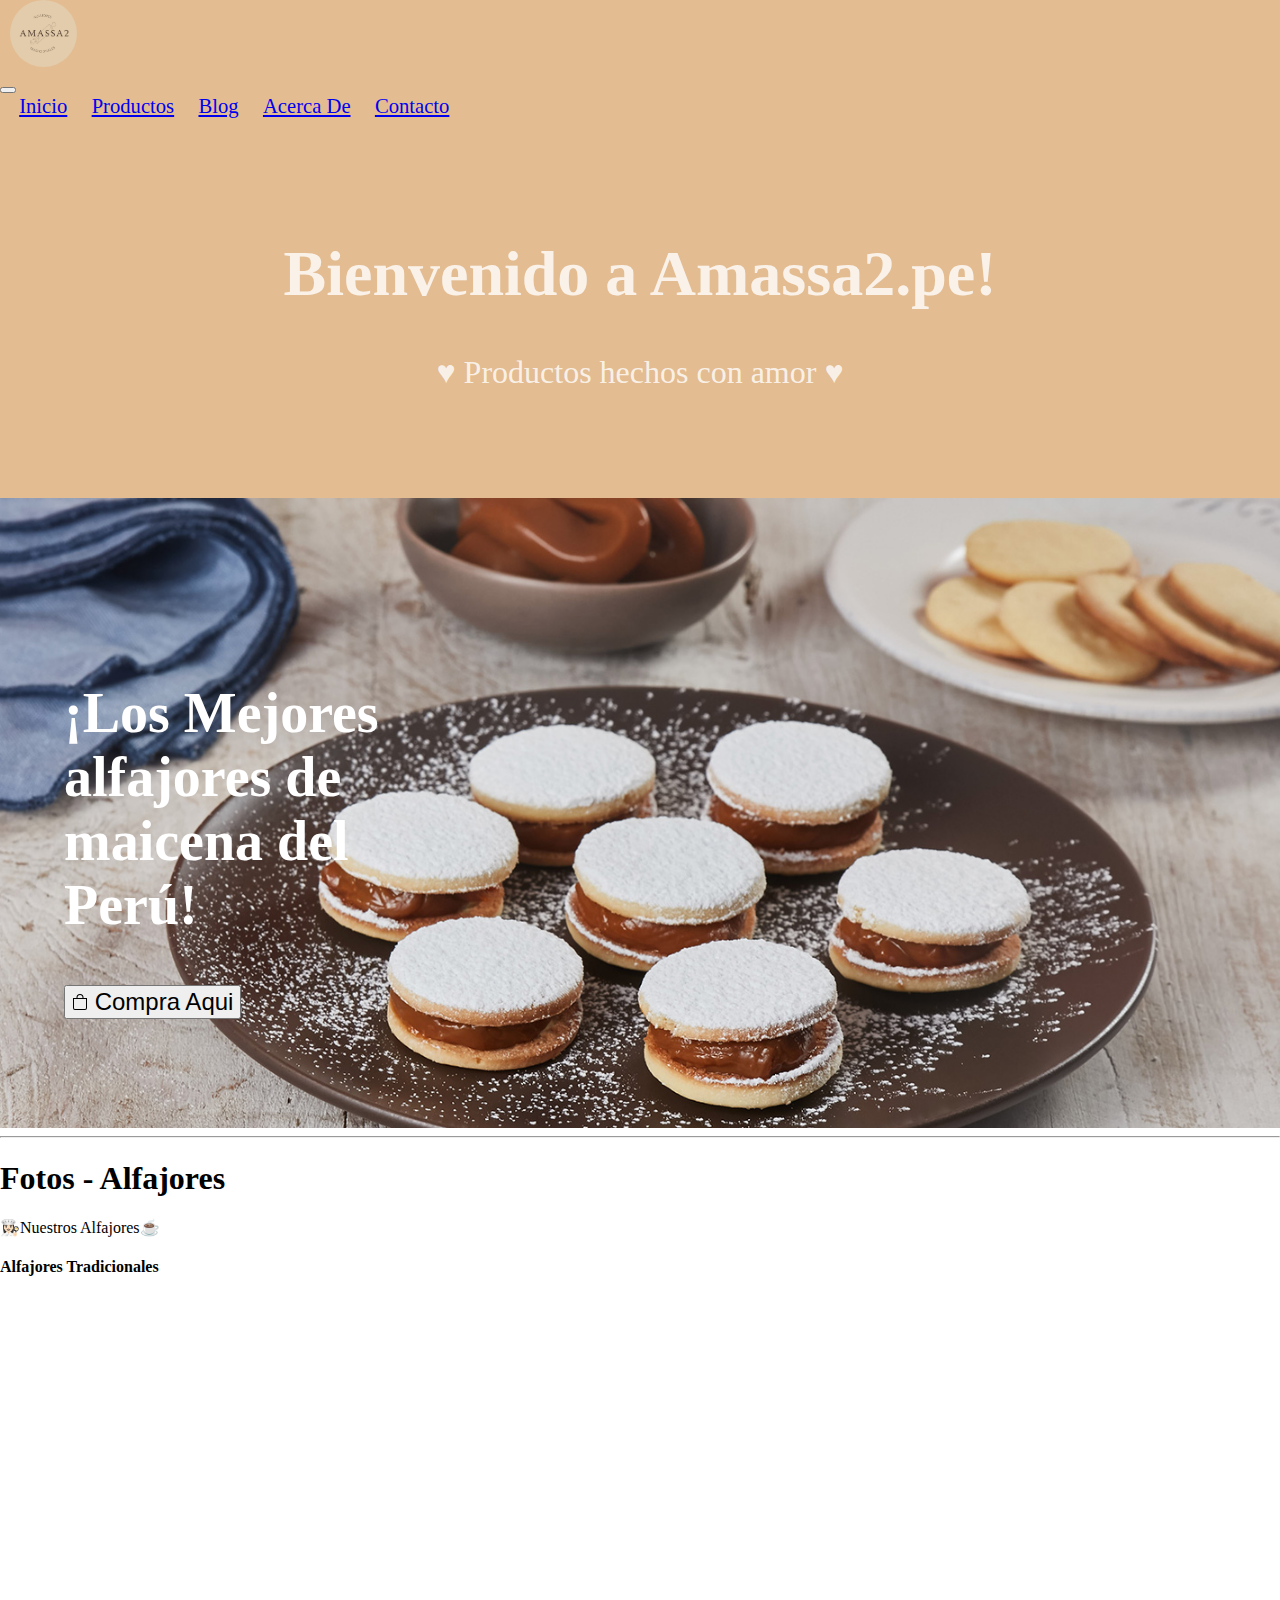
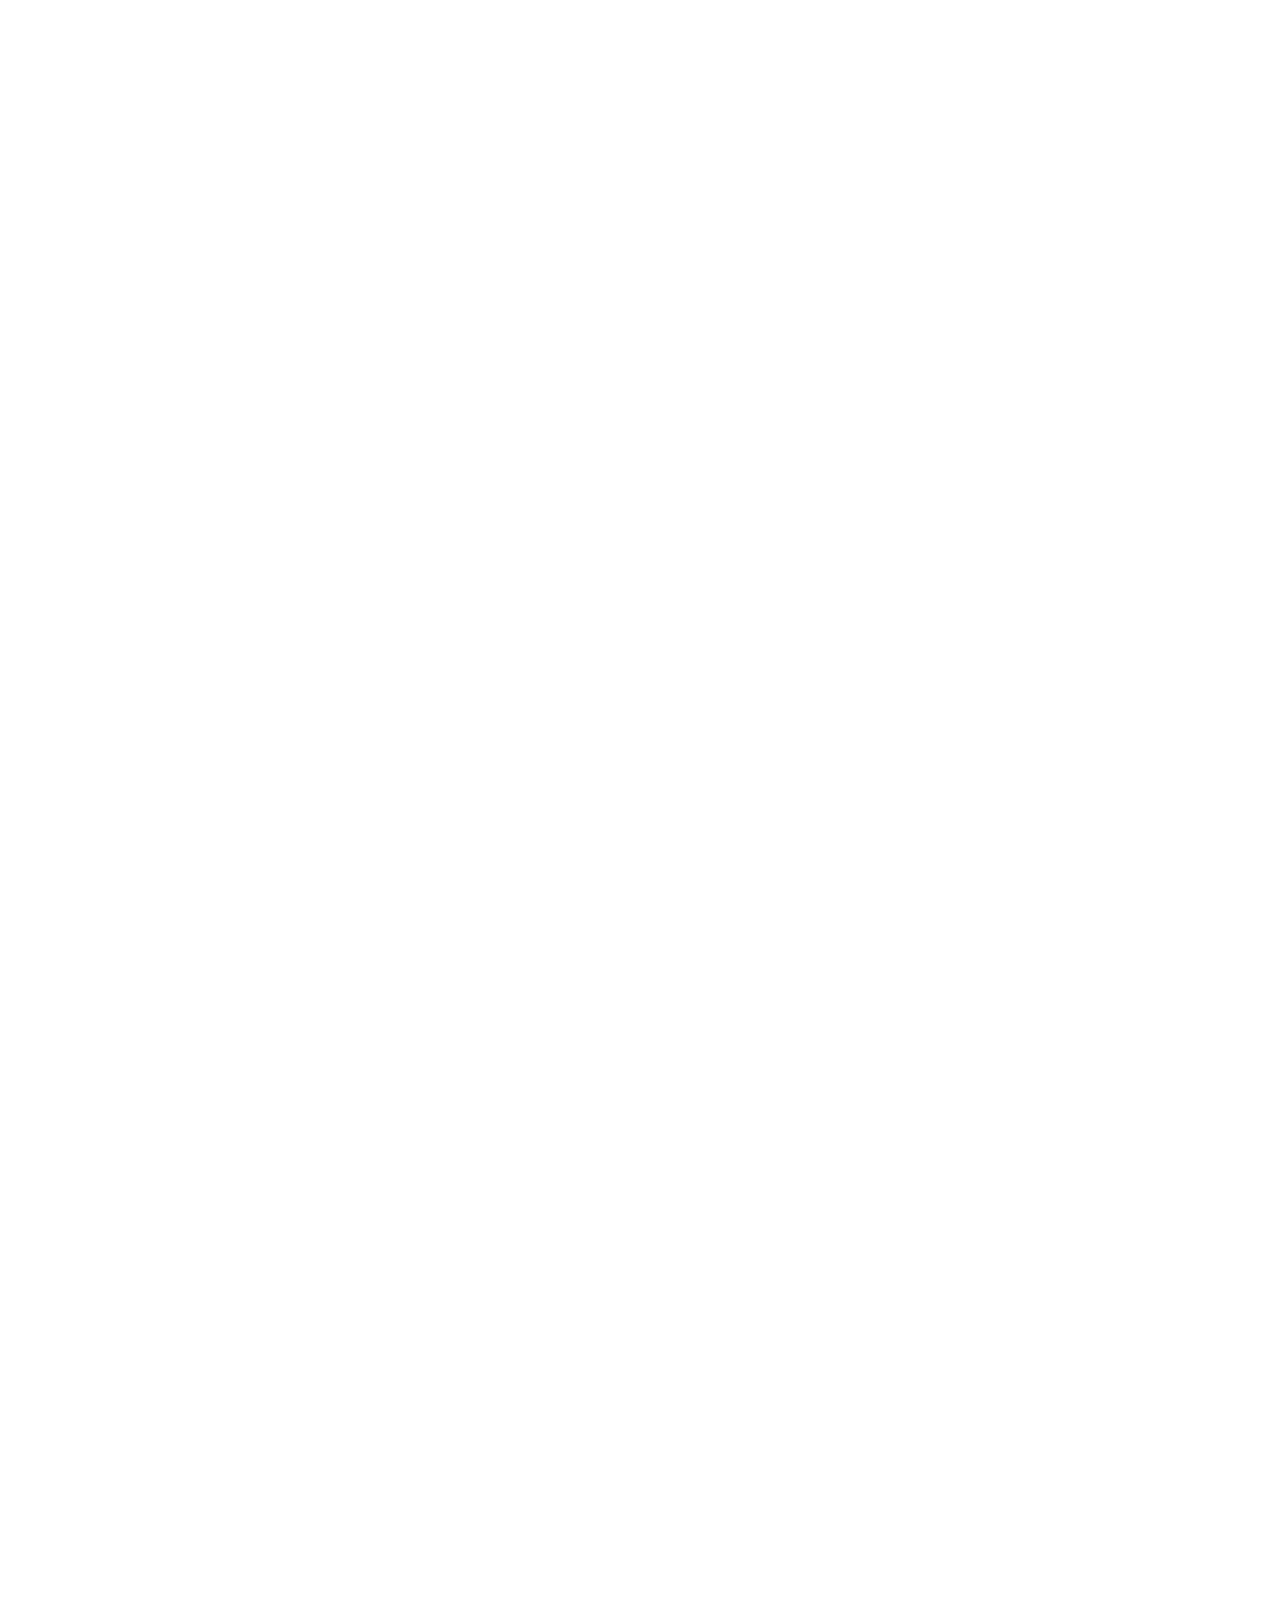
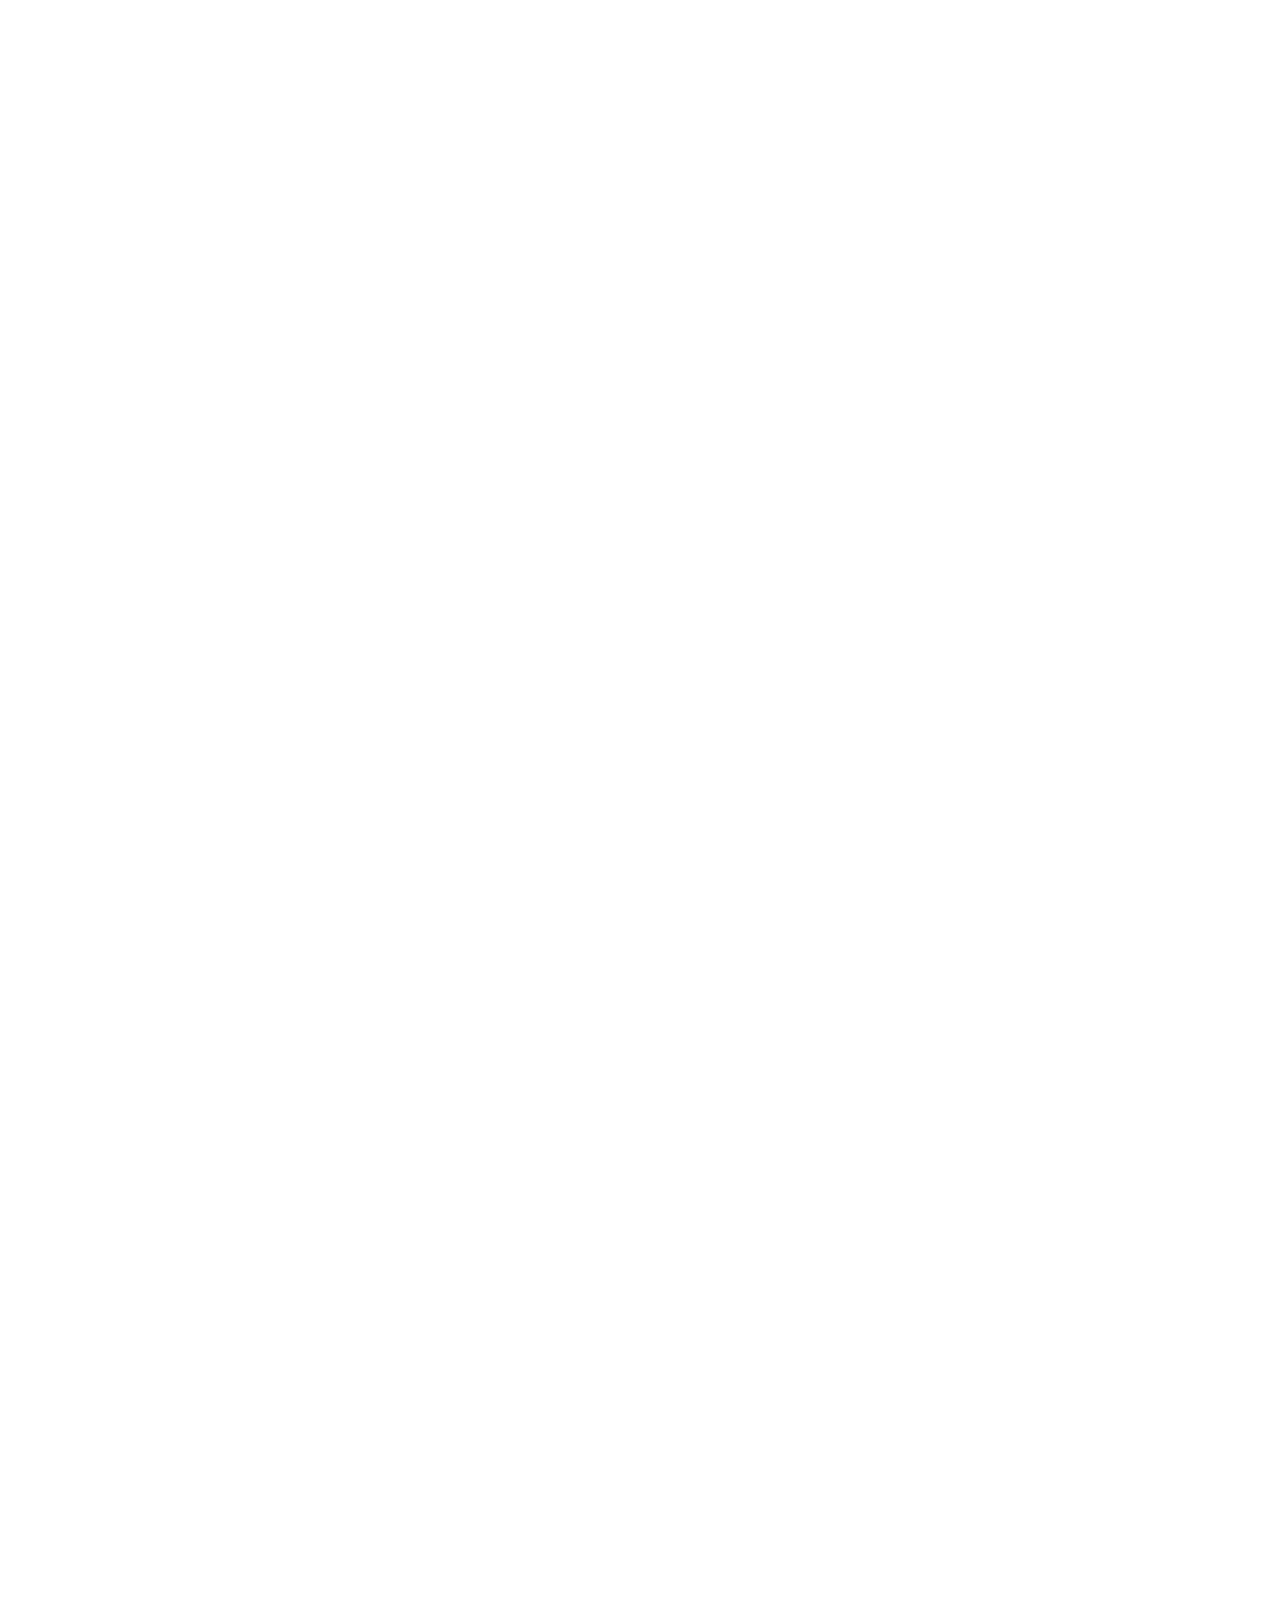
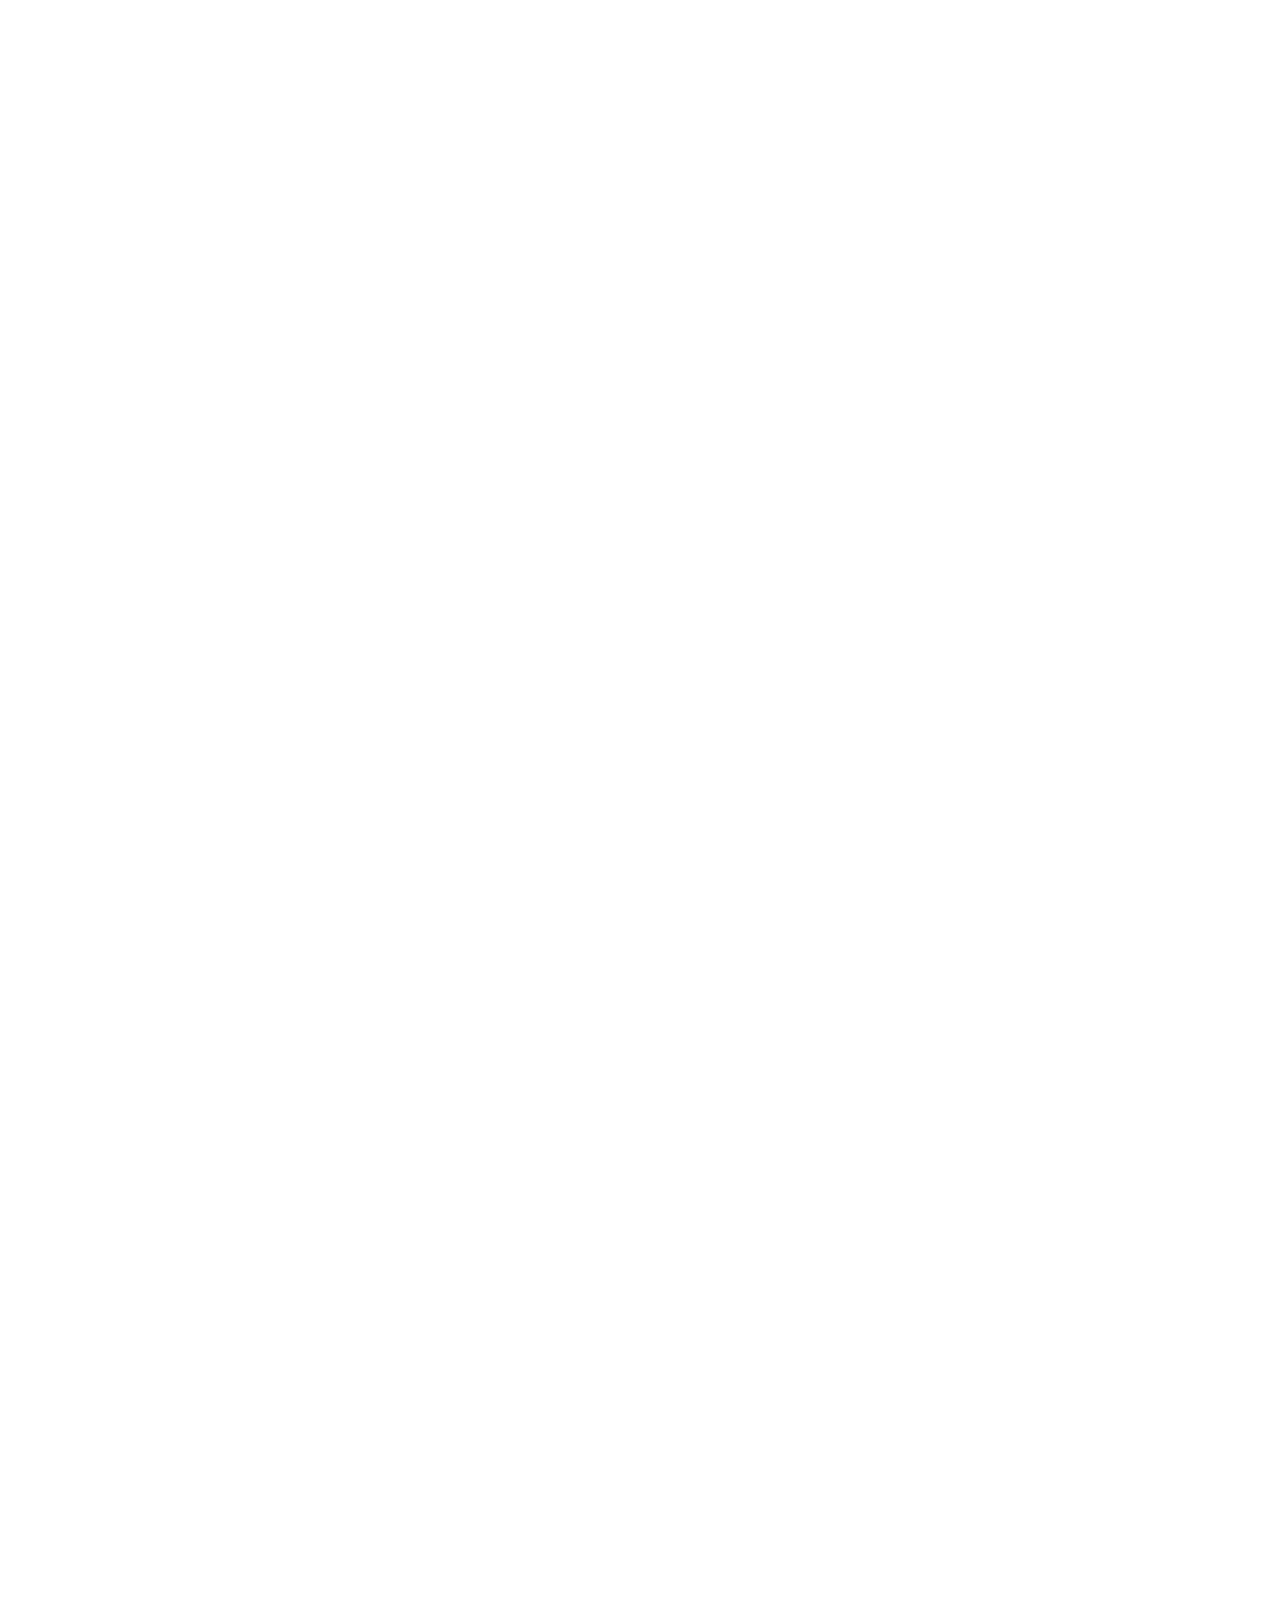
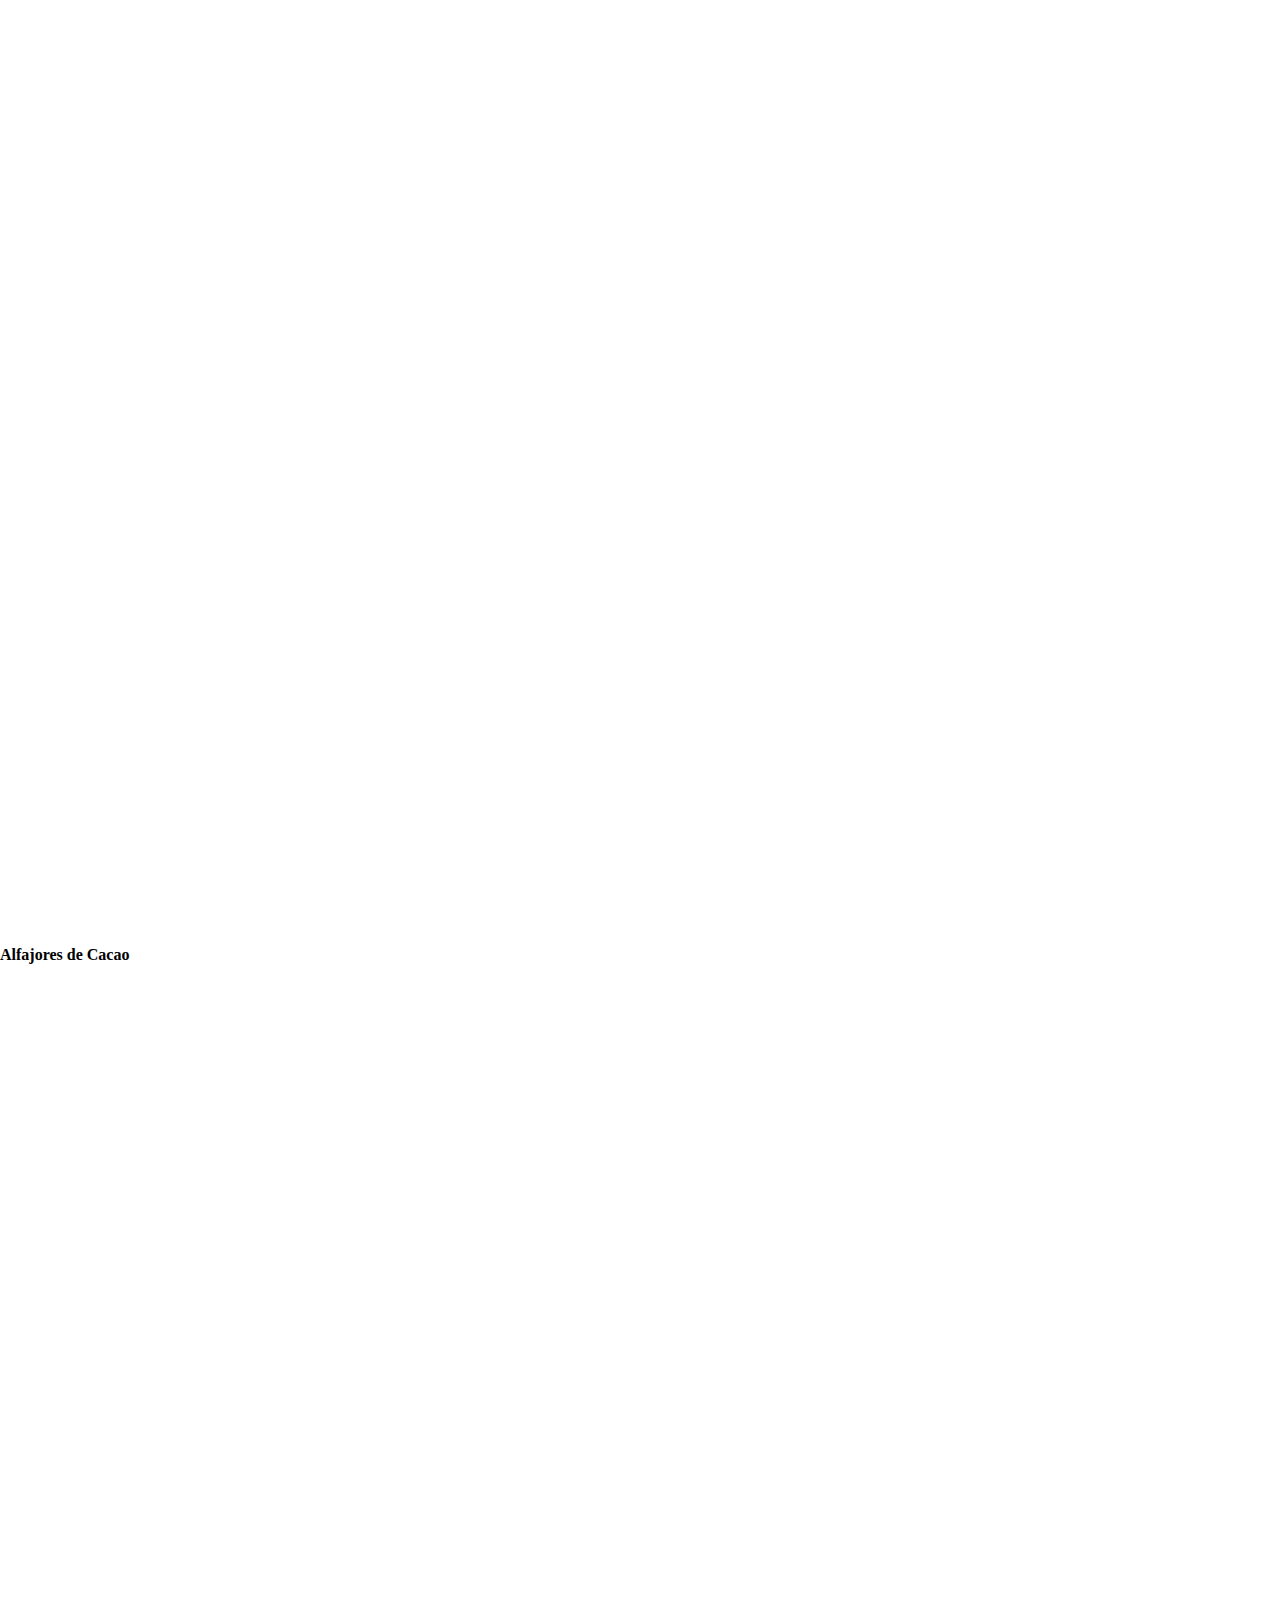
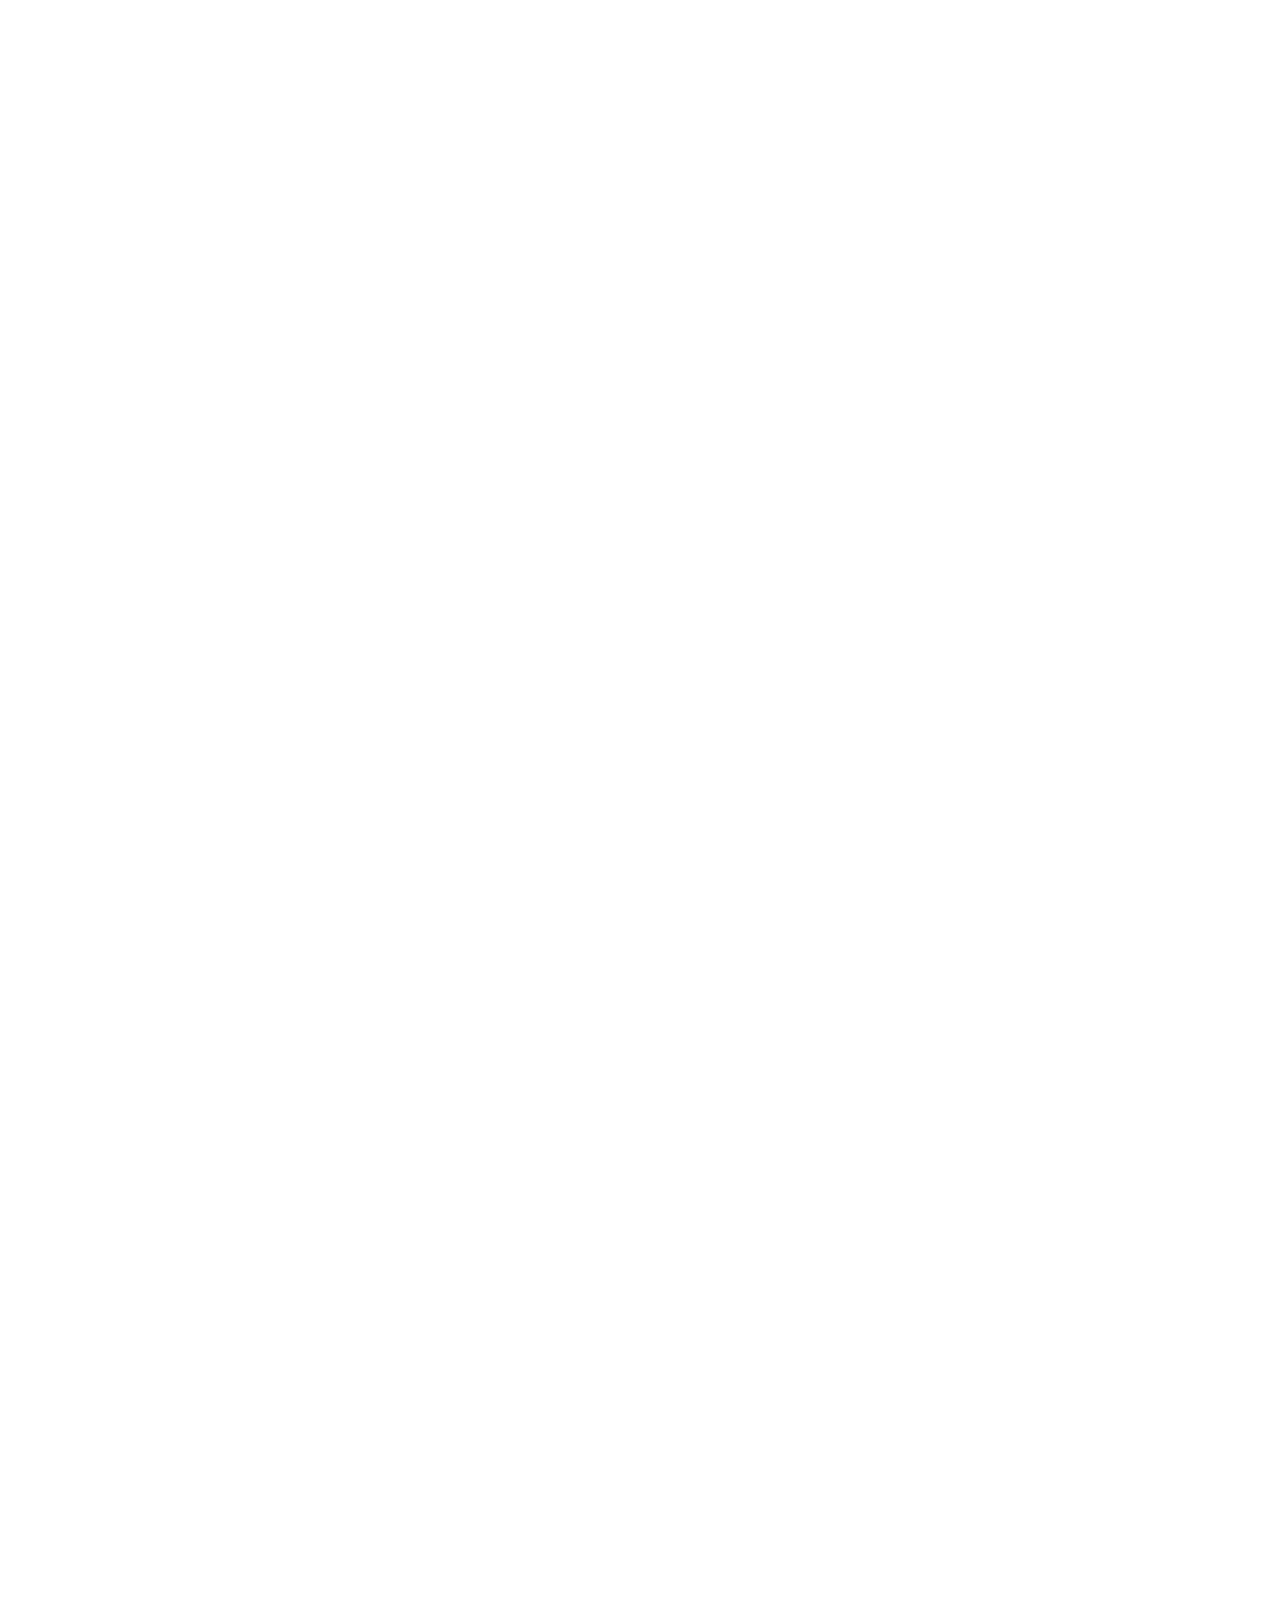
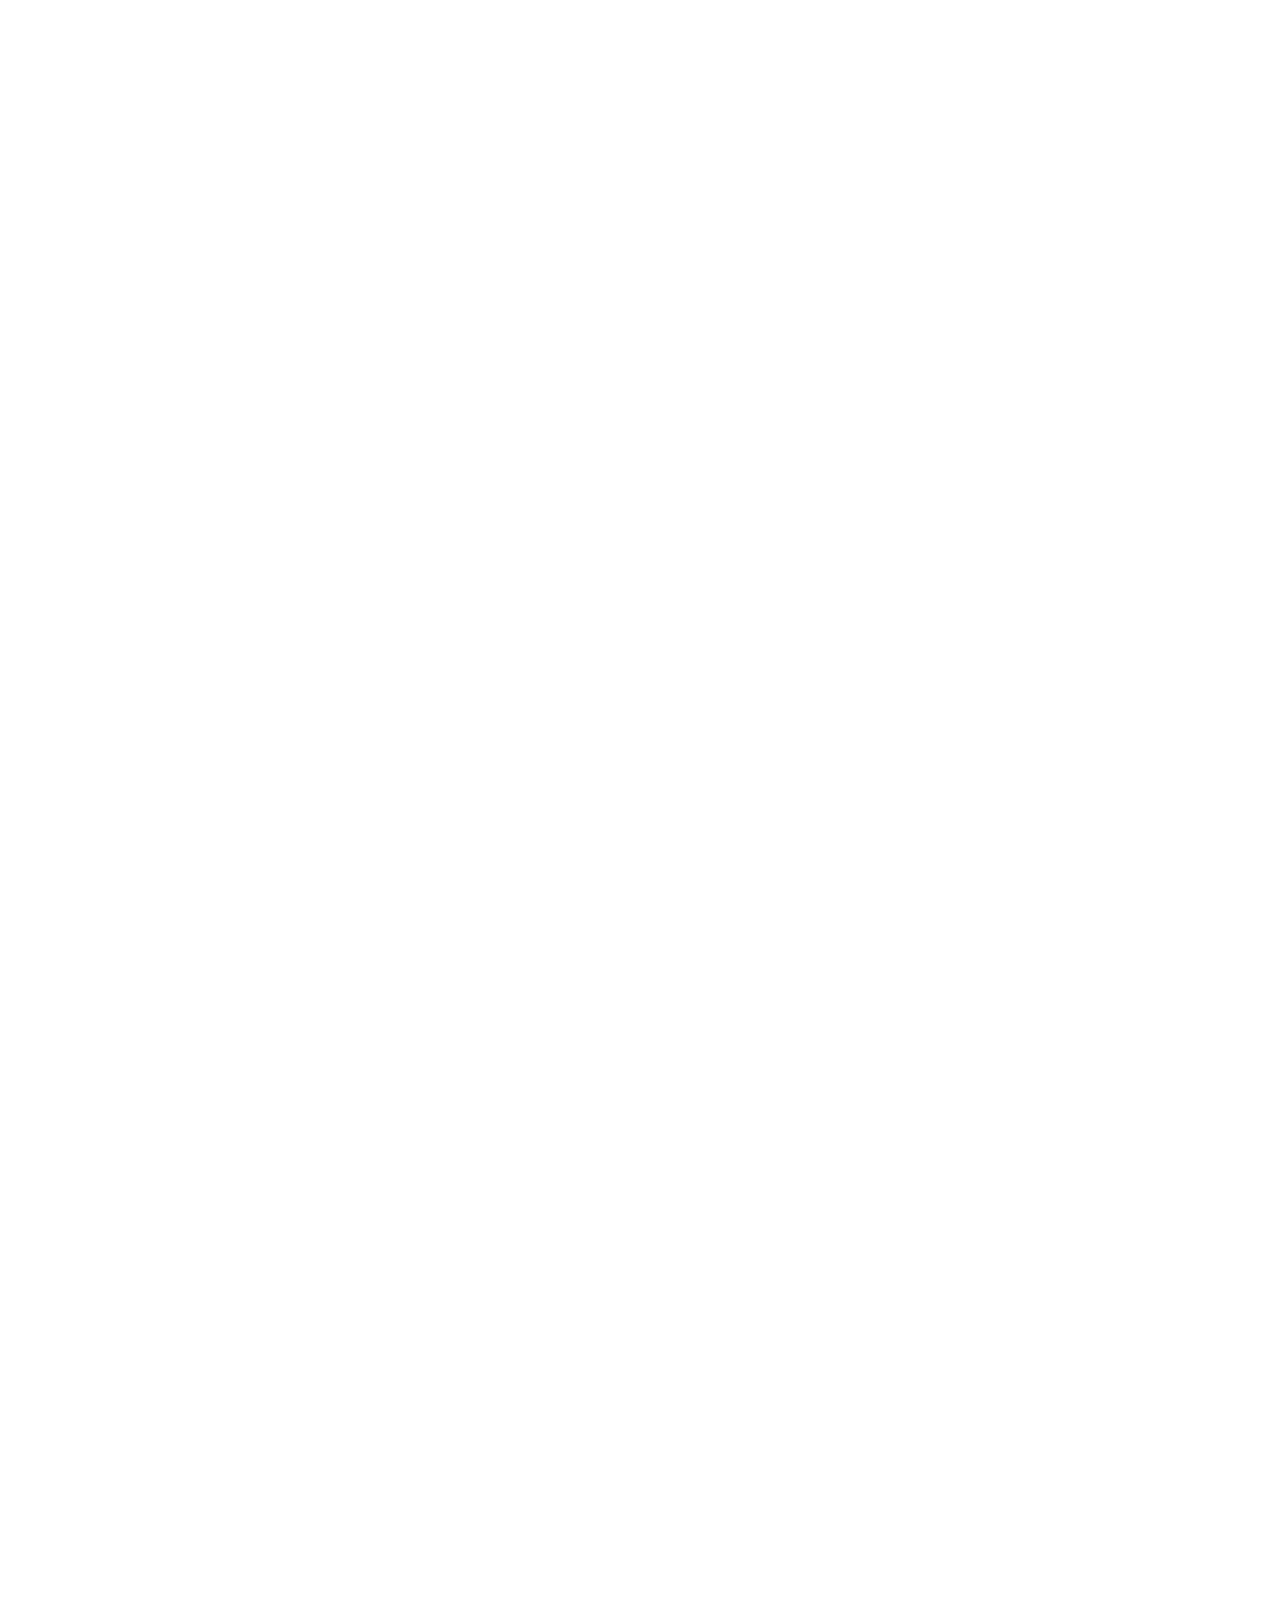
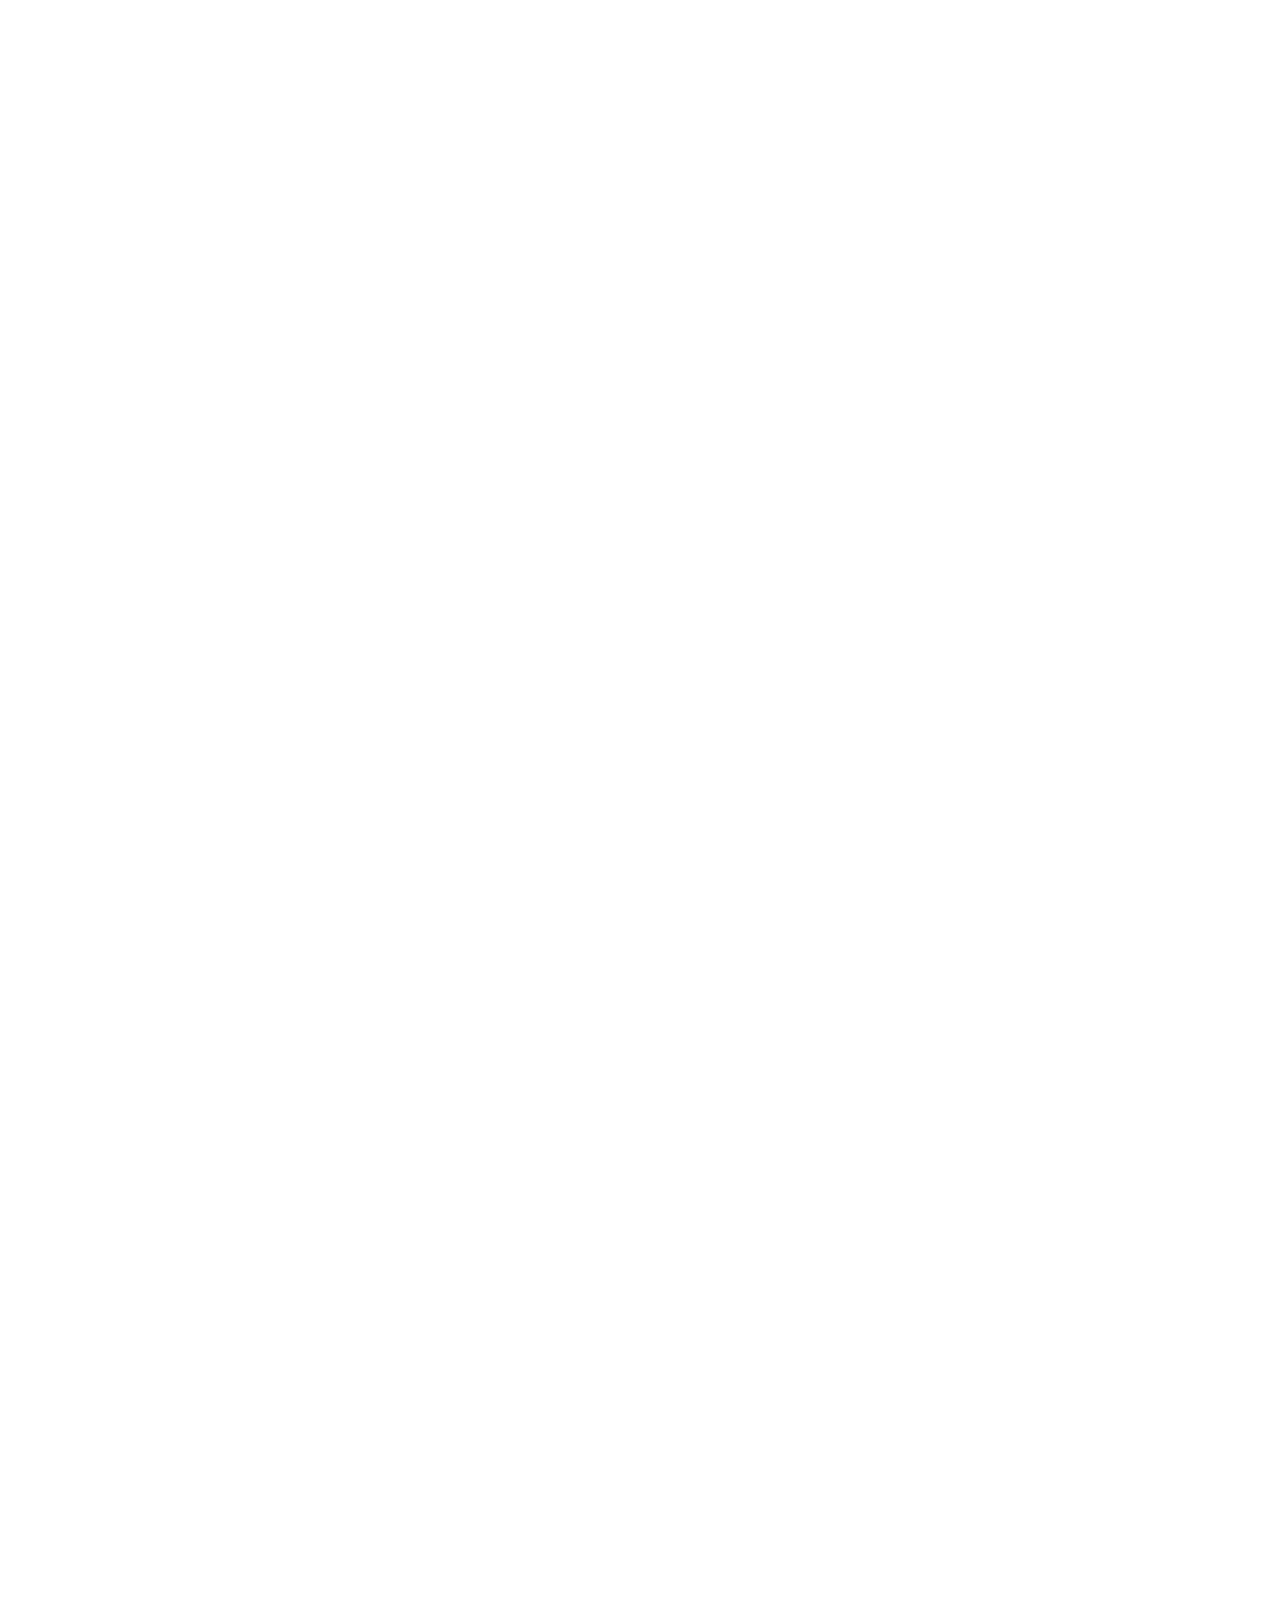
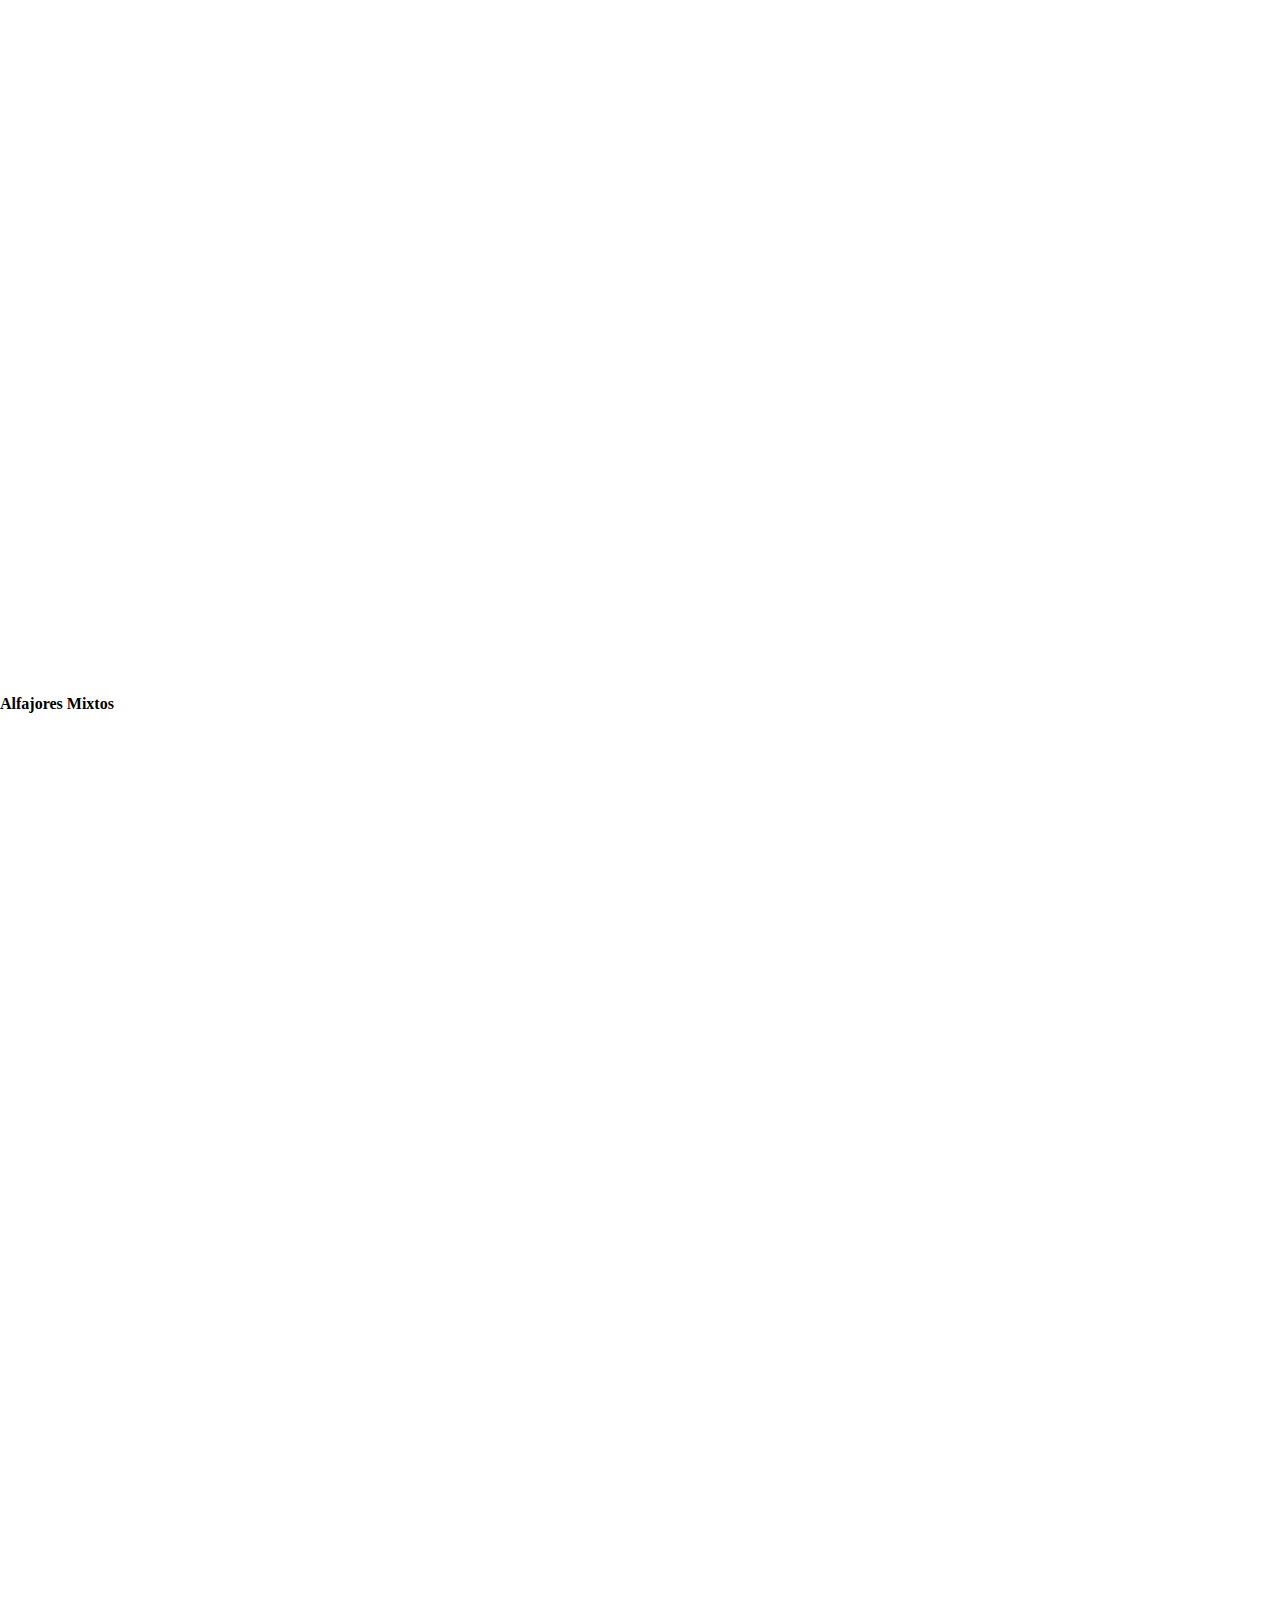
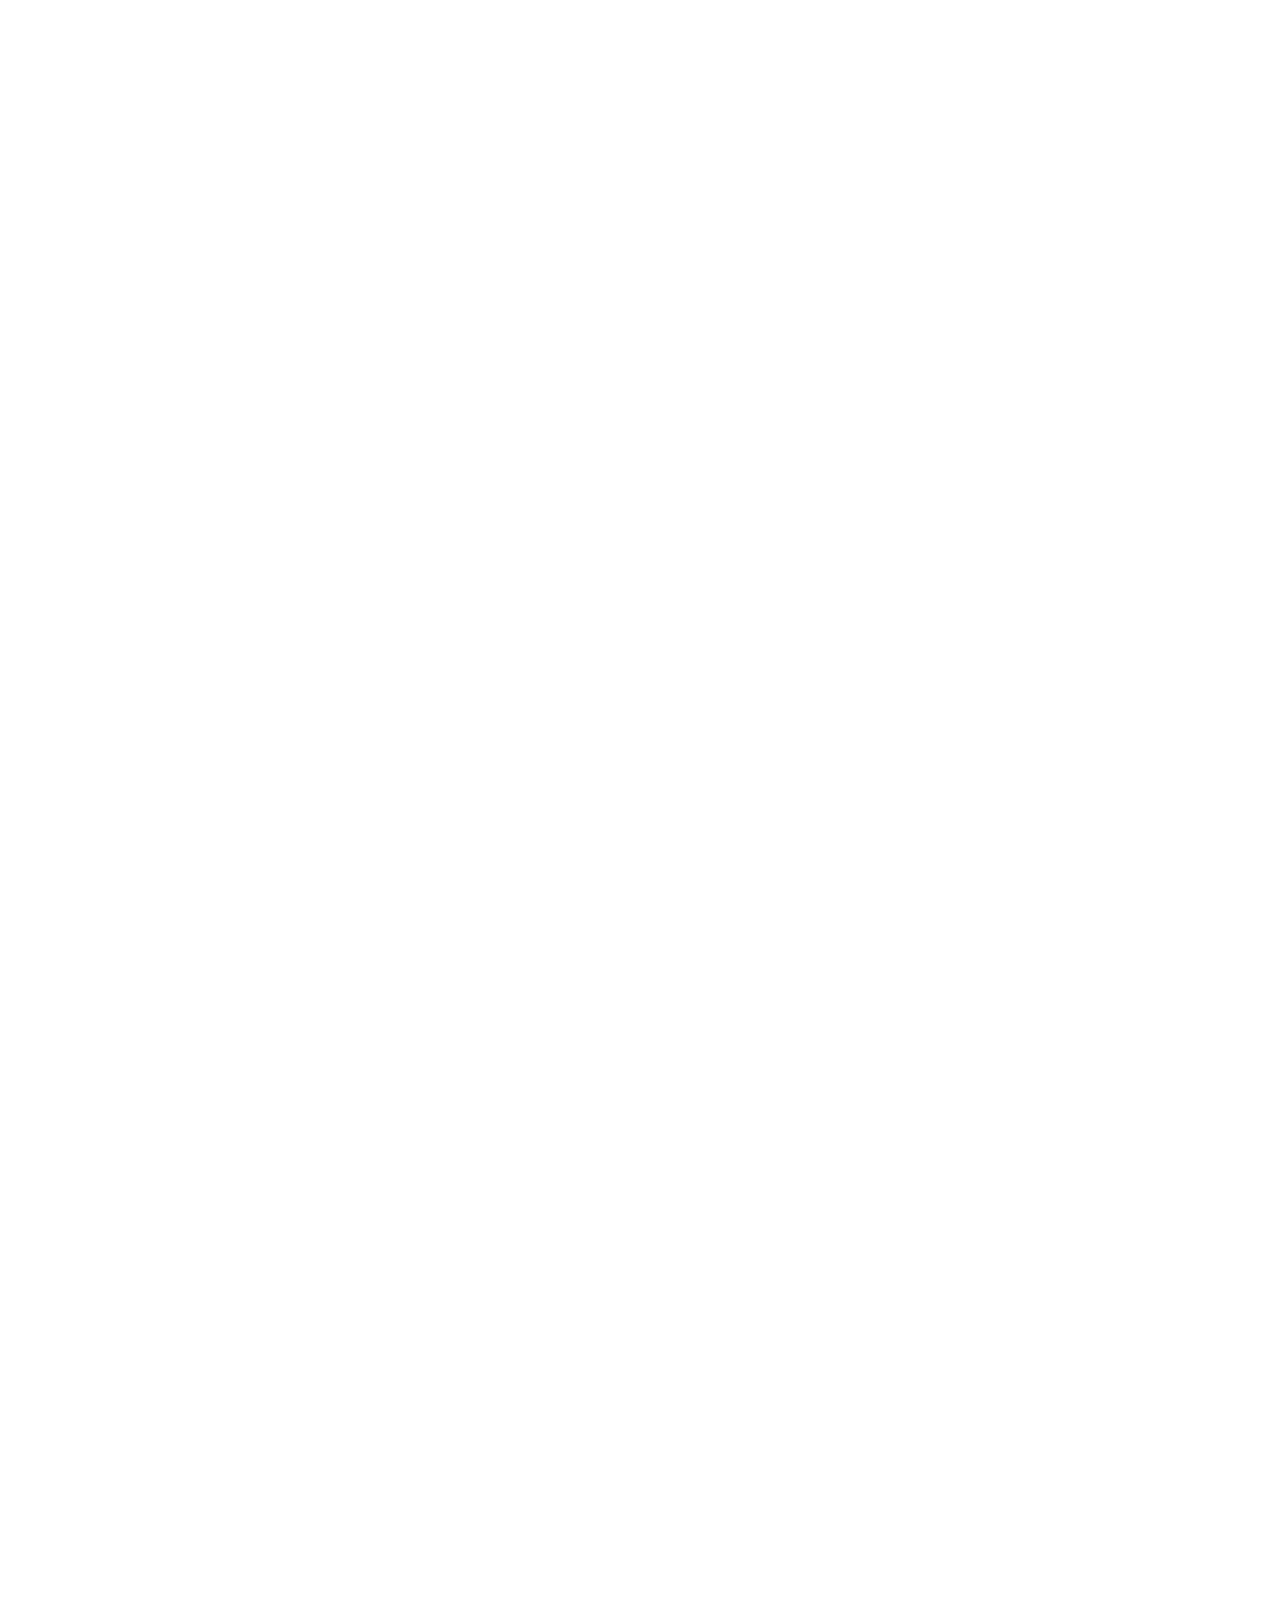
<file: index.html>
<!doctype html>
<html lang="en">
<head>
    <!-- Required meta tags -->
    <meta charset="utf-8">
    <meta name="viewport" content="width=device-width, initial-scale=1">
    <link rel="shortcut icon" href="./assets/resources/logo_amaasa2.png">
    <!--Animated on Scroll-->
    <link href="https://unpkg.com/aos@2.3.1/dist/aos.css" rel="stylesheet">
    <!-- Bootstrap CSS -->
    <link href="https://cdn.jsdelivr.net/npm/bootstrap@5.1.3/dist/css/bootstrap.min.css" rel="stylesheet" integrity="sha384-1BmE4kWBq78iYhFldvKuhfTAU6auU8tT94WrHftjDbrCEXSU1oBoqyl2QvZ6jIW3" crossorigin="anonymous">
    <link rel="stylesheet" href="https://cdn.jsdelivr.net/npm/bootstrap-icons@1.3.0/font/bootstrap-icons.css">
    <link rel="stylesheet" href="./css/styles.css">
    <title>Amassa2.pe - Home</title>
    
</head>
<body>
    <header class="header">
        <nav class="navbar navbar-expand-lg navbar-light ">
            <!--Inicio de NavBar-->
            <div class="container-fluid">
                <div class="contenedor__logo">
                    <a href="#" class="header__link">
                        <img src="./assets/resources/logo_amaasa2.png" alt="amassa.2pe" class="header__img">
                    </a>

                </div>
                <button class="navbar-toggler" type="button" data-bs-toggle="collapse"
                    data-bs-target="#navbarNavAltMarkup" aria-controls="navbarNavAltMarkup" aria-expanded="false"
                    aria-label="Toggle navigation">
                    <span class="navbar-toggler-icon"></span>
                </button>
                <div class="collapse navbar-collapse justify-content-end " id="navbarNavAltMarkup">
                    <div class="navbar-nav align-items-center">
                        <a class="nav-link tracking-in-expand" href="#">Inicio</a>
                        <a class="nav-link tracking-in-expand" href="assets/pages/products.html">Productos</a>
                        <a class="nav-link tracking-in-expand" href="assets/pages/blog.html">Blog</a>
                        <a class="nav-link tracking-in-expand" href="assets/pages/about.html">Acerca De</a>
                        <a class="nav-link tracking-in-expand" href="assets/pages/contact.html">Contacto</a>
                    </div>
                </div>
            </div>
        </nav>
        <!--Fin de NavBar-->
    </header>
    <main>
        <section class="container-fluid ola">
            <div class="container__ola">
                <div class="content__ola">
                    <h1 class="tracking-in-expand">Bienvenido a Amassa2.pe!</h1>
                    <p class="tracking-in-expand">♥ Productos hechos con amor ♥</p>
                </div>
                <div class="waves">
                    <div class="wave circulo a"></div>
                    <div class="wave circulo b"></div>
                    <div class="wave circulo c"></div>
                </div>
            </div>
        </section> 
        <section class="hero">
            <!--Inicio de Seccion "Hero"-->
            <div class="hero__contenedor">
                <h4 class="hero__titulo ">¡Los Mejores alfajores de maicena del Perú!</h4> 
                <button type="button" class="btn btn-outline-dark btn__compra">
                    <svg xmlns="http://www.w3.org/2000/svg" width="16" height="16" fill="currentColor" class="bi bi-bag"
                        viewBox="0 0 16 16">
                        <path
                            d="M8 1a2.5 2.5 0 0 1 2.5 2.5V4h-5v-.5A2.5 2.5 0 0 1 8 1zm3.5 3v-.5a3.5 3.5 0 1 0-7 0V4H1v10a2 2 0 0 0 2 2h10a2 2 0 0 0 2-2V4h-3.5zM2 5h12v9a1 1 0 0 1-1 1H3a1 1 0 0 1-1-1V5z" />
                    </svg>
                    Compra Aqui
                </button>
            </div>
        </section>
        <!--Fin de Seccion "Hero"-->
        <hr>
        <section class="album__alfajores">
            <!--Inicio de Seccion "Album"-->
            <div class="pricing-header p-3 pb-md-4 mx-auto text-center">
                <h1 class="display-4 fw-normal">Fotos - Alfajores</h1>
                <p class="fs-5 text-muted">👩🏻‍🍳Nuestros Alfajores☕</p>
            </div>
            <div class="container">
                <div class="row row-cols-1 row-cols-md-3 mb-3 text-center">
                    <div class="col">
                        <div class="card mb-4 rounded-3 shadow-sm">
                            <div class="card-header py-3">
                                <h4 class="my-0 fw-normal">Alfajores Tradicionales</h4>
                            </div>
                            <div data-aos="fade-right" class="card-body">
                                <img class="img-fluid img-thumbnail" src="assets/resources/foto_1.jpg" alt="foto_alfajor_1">
                                <hr>
                                <p>Con manjar hecho en casa Pruebalos Lorem ipsum dolor sit amet consectetur
                                    adipisicinrnatur sitnis laboriosam quaerat</p>
                                    <button type="button" class="w-100 btn btn-lg btn-outline-dark">
                                        <svg xmlns="http://www.w3.org/2000/svg" width="16" height="16" fill="currentColor"
                                        class="bi bi-whatsapp" viewBox="0 0 16 16">
                                        <path
                                    d="M13.601 2.326A7.854 7.854 0 0 0 7.994 0C3.627 0 .068 3.558.064 7.926c0 1.399.366 2.76 1.057 3.965L0 16l4.204-1.102a7.933 7.933 0 0 0 3.79.965h.004c4.368 0 7.926-3.558 7.93-7.93A7.898 7.898 0 0 0 13.6 2.326zM7.994 14.521a6.573 6.573 0 0 1-3.356-.92l-.24-.144-2.494.654.666-2.433-.156-.251a6.56 6.56 0 0 1-1.007-3.505c0-3.626 2.957-6.584 6.591-6.584a6.56 6.56 0 0 1 4.66 1.931 6.557 6.557 0 0 1 1.928 4.66c-.004 3.639-2.961 6.592-6.592 6.592zm3.615-4.934c-.197-.099-1.17-.578-1.353-.646-.182-.065-.315-.099-.445.099-.133.197-.513.646-.627.775-.114.133-.232.148-.43.05-.197-.1-.836-.308-1.592-.985-.59-.525-.985-1.175-1.103-1.372-.114-.198-.011-.304.088-.403.087-.088.197-.232.296-.346.1-.114.133-.198.198-.33.065-.134.034-.248-.015-.347-.05-.099-.445-1.076-.612-1.47-.16-.389-.323-.335-.445-.34-.114-.007-.247-.007-.38-.007a.729.729 0 0 0-.529.247c-.182.198-.691.677-.691 1.654 0 .977.71 1.916.81 2.049.098.133 1.394 2.132 3.383 2.992.47.205.84.326 1.129.418.475.152.904.129 1.246.08.38-.058 1.171-.48 1.338-.943.164-.464.164-.86.114-.943-.049-.084-.182-.133-.38-.232z" />
                                    </svg>
                                    ¡Compra ya!</button>
                            </div>
                        </div>
                    </div>
                    <div class="col">
                        <div class="card mb-4 rounded-3 shadow-sm">
                            <div class="card-header py-3">
                                <h4 class="my-0 fw-normal">Alfajores de Cacao</h4>
                            </div>
                            <div data-aos="fade-up" class="card-body">
                                <img class="img-thumbnail img-fluid" src="assets/resources/foto_2.jpg" alt="foto_alfajor_1">
                                <hr>
                                <p>Con manjar hecho en casa Pruebalos ya Lorem ipsum dolor sit amet
                                    consectetur adipisicinrnatur sitnis laboriosam quaerat</p>
                                <button type="button" class="w-100 btn btn-lg btn-outline-dark">
                                    <svg xmlns="http://www.w3.org/2000/svg" width="16" height="16" fill="currentColor"
                                        class="bi bi-whatsapp" viewBox="0 0 16 16">
                                        <path
                                            d="M13.601 2.326A7.854 7.854 0 0 0 7.994 0C3.627 0 .068 3.558.064 7.926c0 1.399.366 2.76 1.057 3.965L0 16l4.204-1.102a7.933 7.933 0 0 0 3.79.965h.004c4.368 0 7.926-3.558 7.93-7.93A7.898 7.898 0 0 0 13.6 2.326zM7.994 14.521a6.573 6.573 0 0 1-3.356-.92l-.24-.144-2.494.654.666-2.433-.156-.251a6.56 6.56 0 0 1-1.007-3.505c0-3.626 2.957-6.584 6.591-6.584a6.56 6.56 0 0 1 4.66 1.931 6.557 6.557 0 0 1 1.928 4.66c-.004 3.639-2.961 6.592-6.592 6.592zm3.615-4.934c-.197-.099-1.17-.578-1.353-.646-.182-.065-.315-.099-.445.099-.133.197-.513.646-.627.775-.114.133-.232.148-.43.05-.197-.1-.836-.308-1.592-.985-.59-.525-.985-1.175-1.103-1.372-.114-.198-.011-.304.088-.403.087-.088.197-.232.296-.346.1-.114.133-.198.198-.33.065-.134.034-.248-.015-.347-.05-.099-.445-1.076-.612-1.47-.16-.389-.323-.335-.445-.34-.114-.007-.247-.007-.38-.007a.729.729 0 0 0-.529.247c-.182.198-.691.677-.691 1.654 0 .977.71 1.916.81 2.049.098.133 1.394 2.132 3.383 2.992.47.205.84.326 1.129.418.475.152.904.129 1.246.08.38-.058 1.171-.48 1.338-.943.164-.464.164-.86.114-.943-.049-.084-.182-.133-.38-.232z" />
                                    </svg>
                                    ¡Compra ya!</button>
                            </div>
                        </div>
                    </div>
                    <div class="col">
                        <div class="card mb-4 rounded-3 shadow-sm ">
                            <div class="card-header py-3">
                                <h4 class="my-0 fw-normal">Alfajores Mixtos</h4>
                            </div>
                            <div data-aos="fade-left" class="card-body">
                                <img class="img-thumbnail img-fluid" src="assets/resources/foto_10.jpg" alt="foto_alfajor_1">
                                <hr>
                                <p>Con manjar hecho en casa Pruebalos ya Lorem ipsum dolor sit amet
                                    consectetur adipisicinrnatur sitnis laboriosam quaerat</p>
                                <button type="button" class="w-100 btn btn-lg btn-outline-dark">
                                    <svg xmlns="http://www.w3.org/2000/svg" width="16" height="16" fill="currentColor"
                                    class="bi bi-whatsapp" viewBox="0 0 16 16">
                                    <path
                                d="M13.601 2.326A7.854 7.854 0 0 0 7.994 0C3.627 0 .068 3.558.064 7.926c0 1.399.366 2.76 1.057 3.965L0 16l4.204-1.102a7.933 7.933 0 0 0 3.79.965h.004c4.368 0 7.926-3.558 7.93-7.93A7.898 7.898 0 0 0 13.6 2.326zM7.994 14.521a6.573 6.573 0 0 1-3.356-.92l-.24-.144-2.494.654.666-2.433-.156-.251a6.56 6.56 0 0 1-1.007-3.505c0-3.626 2.957-6.584 6.591-6.584a6.56 6.56 0 0 1 4.66 1.931 6.557 6.557 0 0 1 1.928 4.66c-.004 3.639-2.961 6.592-6.592 6.592zm3.615-4.934c-.197-.099-1.17-.578-1.353-.646-.182-.065-.315-.099-.445.099-.133.197-.513.646-.627.775-.114.133-.232.148-.43.05-.197-.1-.836-.308-1.592-.985-.59-.525-.985-1.175-1.103-1.372-.114-.198-.011-.304.088-.403.087-.088.197-.232.296-.346.1-.114.133-.198.198-.33.065-.134.034-.248-.015-.347-.05-.099-.445-1.076-.612-1.47-.16-.389-.323-.335-.445-.34-.114-.007-.247-.007-.38-.007a.729.729 0 0 0-.529.247c-.182.198-.691.677-.691 1.654 0 .977.71 1.916.81 2.049.098.133 1.394 2.132 3.383 2.992.47.205.84.326 1.129.418.475.152.904.129 1.246.08.38-.058 1.171-.48 1.338-.943.164-.464.164-.86.114-.943-.049-.084-.182-.133-.38-.232z" />
                                </svg>
                                ¡Compra ya!</button>
                            </div>
                        </div>
                    </div>
                    <div class="col">
                        <div class="card mb-4 rounded-3 shadow-sm ">
                            <div class="card-header py-3">
                                <h4 class="my-0 fw-normal">Alfajores con Almendras</h4>
                            </div>
                            <div data-aos="fade-right" class="card-body">
                                <img class="img-thumbnail img-fluid" src="assets/resources/foto_8.jpg" alt="foto_alfajor_1">
                                <hr>
                                <p>Con manjar hecho en casa Pruebalos ya Lorem ipsum dolor sit amet
                                    consectetur adipisicinrnatur sitnis laboriosam quaerat</p>
                                <button type="button" class="w-100 btn btn-lg btn-outline-dark">
                                    <svg xmlns="http://www.w3.org/2000/svg" width="16" height="16" fill="currentColor"
                                    class="bi bi-whatsapp" viewBox="0 0 16 16">
                                    <path
                                d="M13.601 2.326A7.854 7.854 0 0 0 7.994 0C3.627 0 .068 3.558.064 7.926c0 1.399.366 2.76 1.057 3.965L0 16l4.204-1.102a7.933 7.933 0 0 0 3.79.965h.004c4.368 0 7.926-3.558 7.93-7.93A7.898 7.898 0 0 0 13.6 2.326zM7.994 14.521a6.573 6.573 0 0 1-3.356-.92l-.24-.144-2.494.654.666-2.433-.156-.251a6.56 6.56 0 0 1-1.007-3.505c0-3.626 2.957-6.584 6.591-6.584a6.56 6.56 0 0 1 4.66 1.931 6.557 6.557 0 0 1 1.928 4.66c-.004 3.639-2.961 6.592-6.592 6.592zm3.615-4.934c-.197-.099-1.17-.578-1.353-.646-.182-.065-.315-.099-.445.099-.133.197-.513.646-.627.775-.114.133-.232.148-.43.05-.197-.1-.836-.308-1.592-.985-.59-.525-.985-1.175-1.103-1.372-.114-.198-.011-.304.088-.403.087-.088.197-.232.296-.346.1-.114.133-.198.198-.33.065-.134.034-.248-.015-.347-.05-.099-.445-1.076-.612-1.47-.16-.389-.323-.335-.445-.34-.114-.007-.247-.007-.38-.007a.729.729 0 0 0-.529.247c-.182.198-.691.677-.691 1.654 0 .977.71 1.916.81 2.049.098.133 1.394 2.132 3.383 2.992.47.205.84.326 1.129.418.475.152.904.129 1.246.08.38-.058 1.171-.48 1.338-.943.164-.464.164-.86.114-.943-.049-.084-.182-.133-.38-.232z" />
                                </svg>
                                ¡Compra ya!</button>
                            </div>
                        </div>
                    </div>
                    <div class="col">
                        <div class="card mb-4 rounded-3 shadow-sm ">
                            <div class="card-header py-3">
                                <h4 class="my-0 fw-normal">Alfajores de Cacao</h4>
                            </div>
                            <div data-aos="fade-up" class="card-body">
                                <img class="img-thumbnail img-fluid" src="assets/resources/foto_6.jpg" alt="foto_alfajor_1">
                                <hr>
                                <p>Con manjar hecho en casa Pruebalos ya Lorem ipsum dolor sit amet
                                    consectetur adipisicinrnatur sitnis laboriosam quaerat</p>
                                <button type="button" class="w-100 btn btn-lg btn-outline-dark">
                                    <svg xmlns="http://www.w3.org/2000/svg" width="16" height="16" fill="currentColor"
                                    class="bi bi-whatsapp" viewBox="0 0 16 16">
                                    <path
                                d="M13.601 2.326A7.854 7.854 0 0 0 7.994 0C3.627 0 .068 3.558.064 7.926c0 1.399.366 2.76 1.057 3.965L0 16l4.204-1.102a7.933 7.933 0 0 0 3.79.965h.004c4.368 0 7.926-3.558 7.93-7.93A7.898 7.898 0 0 0 13.6 2.326zM7.994 14.521a6.573 6.573 0 0 1-3.356-.92l-.24-.144-2.494.654.666-2.433-.156-.251a6.56 6.56 0 0 1-1.007-3.505c0-3.626 2.957-6.584 6.591-6.584a6.56 6.56 0 0 1 4.66 1.931 6.557 6.557 0 0 1 1.928 4.66c-.004 3.639-2.961 6.592-6.592 6.592zm3.615-4.934c-.197-.099-1.17-.578-1.353-.646-.182-.065-.315-.099-.445.099-.133.197-.513.646-.627.775-.114.133-.232.148-.43.05-.197-.1-.836-.308-1.592-.985-.59-.525-.985-1.175-1.103-1.372-.114-.198-.011-.304.088-.403.087-.088.197-.232.296-.346.1-.114.133-.198.198-.33.065-.134.034-.248-.015-.347-.05-.099-.445-1.076-.612-1.47-.16-.389-.323-.335-.445-.34-.114-.007-.247-.007-.38-.007a.729.729 0 0 0-.529.247c-.182.198-.691.677-.691 1.654 0 .977.71 1.916.81 2.049.098.133 1.394 2.132 3.383 2.992.47.205.84.326 1.129.418.475.152.904.129 1.246.08.38-.058 1.171-.48 1.338-.943.164-.464.164-.86.114-.943-.049-.084-.182-.133-.38-.232z" />
                                </svg>
                                ¡Compra ya!</button>
                            </div>
                        </div>
                    </div>
                    <div class="col">
                        <div class="card mb-4 rounded-3 shadow-sm ">
                            <div class="card-header py-3">
                                <h4 class="my-0 fw-normal">Alfajores Recubiertos</h4>
                            </div>
                            <div data-aos="fade-left" class="card-body">
                                <img class="img-thumbnail img-fluid" src="assets/resources/foto_5.jpg" alt="foto_alfajor_1">
                                <hr>
                                <p>Con manjar hecho en casa Pruebalos ya Lorem ipsum dolor sit amet
                                    consectetur adipisicinrnatur sitnis laboriosam quaerat</p>
                                <button type="button" class="w-100 btn btn-lg btn-outline-dark">
                                    <svg xmlns="http://www.w3.org/2000/svg" width="16" height="16" fill="currentColor"
                                    class="bi bi-whatsapp" viewBox="0 0 16 16">
                                    <path
                                d="M13.601 2.326A7.854 7.854 0 0 0 7.994 0C3.627 0 .068 3.558.064 7.926c0 1.399.366 2.76 1.057 3.965L0 16l4.204-1.102a7.933 7.933 0 0 0 3.79.965h.004c4.368 0 7.926-3.558 7.93-7.93A7.898 7.898 0 0 0 13.6 2.326zM7.994 14.521a6.573 6.573 0 0 1-3.356-.92l-.24-.144-2.494.654.666-2.433-.156-.251a6.56 6.56 0 0 1-1.007-3.505c0-3.626 2.957-6.584 6.591-6.584a6.56 6.56 0 0 1 4.66 1.931 6.557 6.557 0 0 1 1.928 4.66c-.004 3.639-2.961 6.592-6.592 6.592zm3.615-4.934c-.197-.099-1.17-.578-1.353-.646-.182-.065-.315-.099-.445.099-.133.197-.513.646-.627.775-.114.133-.232.148-.43.05-.197-.1-.836-.308-1.592-.985-.59-.525-.985-1.175-1.103-1.372-.114-.198-.011-.304.088-.403.087-.088.197-.232.296-.346.1-.114.133-.198.198-.33.065-.134.034-.248-.015-.347-.05-.099-.445-1.076-.612-1.47-.16-.389-.323-.335-.445-.34-.114-.007-.247-.007-.38-.007a.729.729 0 0 0-.529.247c-.182.198-.691.677-.691 1.654 0 .977.71 1.916.81 2.049.098.133 1.394 2.132 3.383 2.992.47.205.84.326 1.129.418.475.152.904.129 1.246.08.38-.058 1.171-.48 1.338-.943.164-.464.164-.86.114-.943-.049-.084-.182-.133-.38-.232z" />
                                </svg>
                                ¡Compra ya!</button>
                            </div>
                        </div>
                    </div>
                </div>
            </div>
        </section>
        <hr>
        <section class="precios__home">
            <!--Inicio de Seccion "Precios"-->
            <div class="pricing-header p-3 pb-md-4 mx-auto text-center">
                <h1 class="display-4 fw-normal">Nuestros Precios</h1>
                <p class="fs-5 text-muted">👩🏻‍🍳"Disfrutar de un alfajor, es amor a primera mordida".👩🏻☕</p>
            </div>
            <div class="container">
                <div class="row row-cols-1 row-cols-md-3 mb-3 text-center">
                    <div class="col">
                        <div class="card mb-4 rounded-3 shadow-sm">
                            <div class="card-header py-3">
                                <h4 class="my-0 fw-normal">1 Docena</h4>
                            </div>
                            <div class="card-body">
                                <h1 class="card-title pricing-card-title">S/15</h1>
                                <ul class="list-unstyled mt-3 mb-4">
                                    <li>12 Alfajores de Maicena</li>
                                    <li>Dulce de Leche</li>
                                    <li>Azucar Glass</li>
                                    <li>Delivery Gratis*</li>
                                </ul>
                                <button type="button" class="w-100 btn btn-lg btn-outline-dark">Compra ya!</button>
                            </div>
                        </div>
                    </div>
                    <div class="col">
                        <div class="card mb-4 rounded-3 shadow-sm">
                            <div class="card-header py-3">
                                <h4 class="my-0 fw-normal">2 Docenas</h4>
                            </div>
                            <div class="card-body">
                                <h1 class="card-title pricing-card-title">S/30</h1>
                                <ul class="list-unstyled mt-3 mb-4">
                                    <li>24 Alfajores de Maicena</li>
                                    <li>Dulce de Leche</li>
                                    <li>Azucar Glass</li>
                                    <li>Delivery Gratis*</li>
                                </ul>
                                <button type="button" class="w-100 btn btn-lg btn-outline-dark">Compra ya!</button>
                            </div>
                        </div>
                    </div>
                    <div class="col">
                        <div class="card mb-4 rounded-3 shadow-sm ">
                            <div class="card-header py-3">
                                <h4 class="my-0 fw-normal">3 Docenas</h4>
                            </div>
                            <div class="card-body">
                                <h1 class="card-title pricing-card-title">S/45</h1>
                                <ul class="list-unstyled mt-3 mb-4">
                                    <li>36 Alfajores de Maicena</li>
                                    <li>Dulce de Leche</li>
                                    <li>Azucar Glass</li>
                                    <li>Delivery Gratis*</li>
                                </ul>
                                <button type="button" class="w-100 btn btn-lg btn-outline-dark">Compra ya!</button>
                            </div>
                        </div>
                    </div>
                </div>
            </div>
        </section>
        <!--Fin de Seccion "Precios"-->
        <hr>
    </main>
    <footer class="text-center text-white">
        <!-- Grid container -->
        <div class="container p-4 pb-0">
            <!-- Section: Social media -->
            <section class="mb-4">
                <!-- Facebook -->
                <a class="btn btn-primary btn-floating m-1" style="background-color: #3b5998;" href="#!"
                    role="button"><i class="bi bi-facebook"></i></a>

                <!-- Twitter -->
                <a class="btn btn-primary btn-floating m-1" style="background-color: #55acee;" href="#!"
                    role="button"><i class="bi bi-twitter"></i></a>

                <!-- Google -->
                <a class="btn btn-primary btn-floating m-1" style="background-color: #dd4b39;" href="#!"
                    role="button"><i class="bi bi-google"></i></a>

                <!-- Instagram -->
                <a class="btn btn-primary btn-floating m-1" style="background-color: #ac2bac;" href="#!"
                    role="button"><i class="bi bi-instagram"></i></a>

                <!-- Linkedin -->
                <a class="btn btn-primary btn-floating m-1" style="background-color: #0082ca;" href="#!"
                    role="button"><i class="bi bi-linkedin"></i></a>
                <!-- Github -->
                <a class="btn btn-primary btn-floating m-1" style="background-color: #333333;" href="#!"
                    role="button"><i class="bi bi-github"></i></a>
            </section>
            <!-- Section: Social media -->
        </div>
        <!-- Grid container -->

        <!-- Copyright -->
        <div class="text-center p-3" style="background-color: rgba(0, 0, 0, 0.6);">
            © 2021 Copyright:
            <a class="text-white" href="https://mdbootstrap.com/">Amassa2.pe</a>
        </div>
        <!-- Copyright -->
    </footer>
    <!--Scripts-->
    <script src="https://cdn.jsdelivr.net/npm/bootstrap@5.1.3/dist/js/bootstrap.bundle.min.js" integrity="sha384-ka7Sk0Gln4gmtz2MlQnikT1wXgYsOg+OMhuP+IlRH9sENBO0LRn5q+8nbTov4+1p" crossorigin="anonymous"></script>
    <script src="https://unpkg.com/aos@2.3.1/dist/aos.js"></script>
    <script src="https://unpkg.com/aos@next/dist/aos.js"></script>
    <script>
        AOS.init();
    </script>
</body>
</html>
</file>
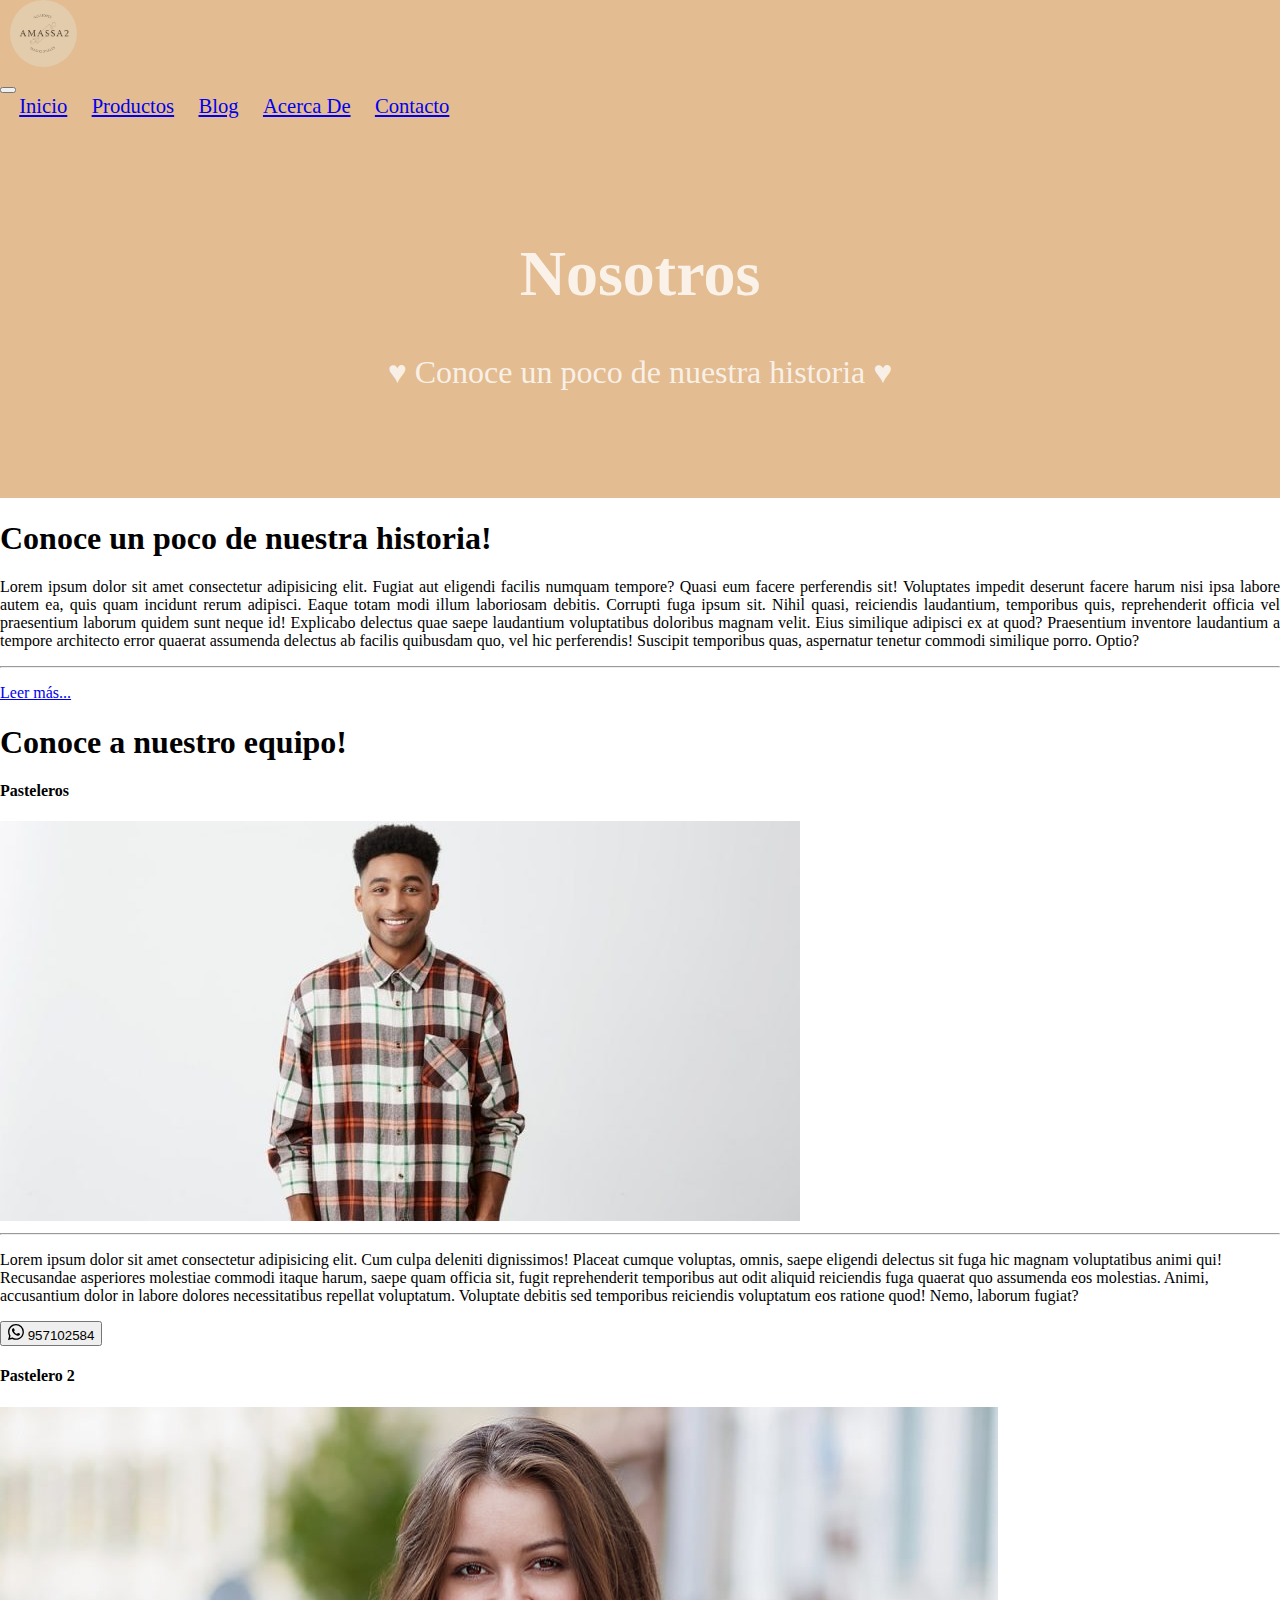
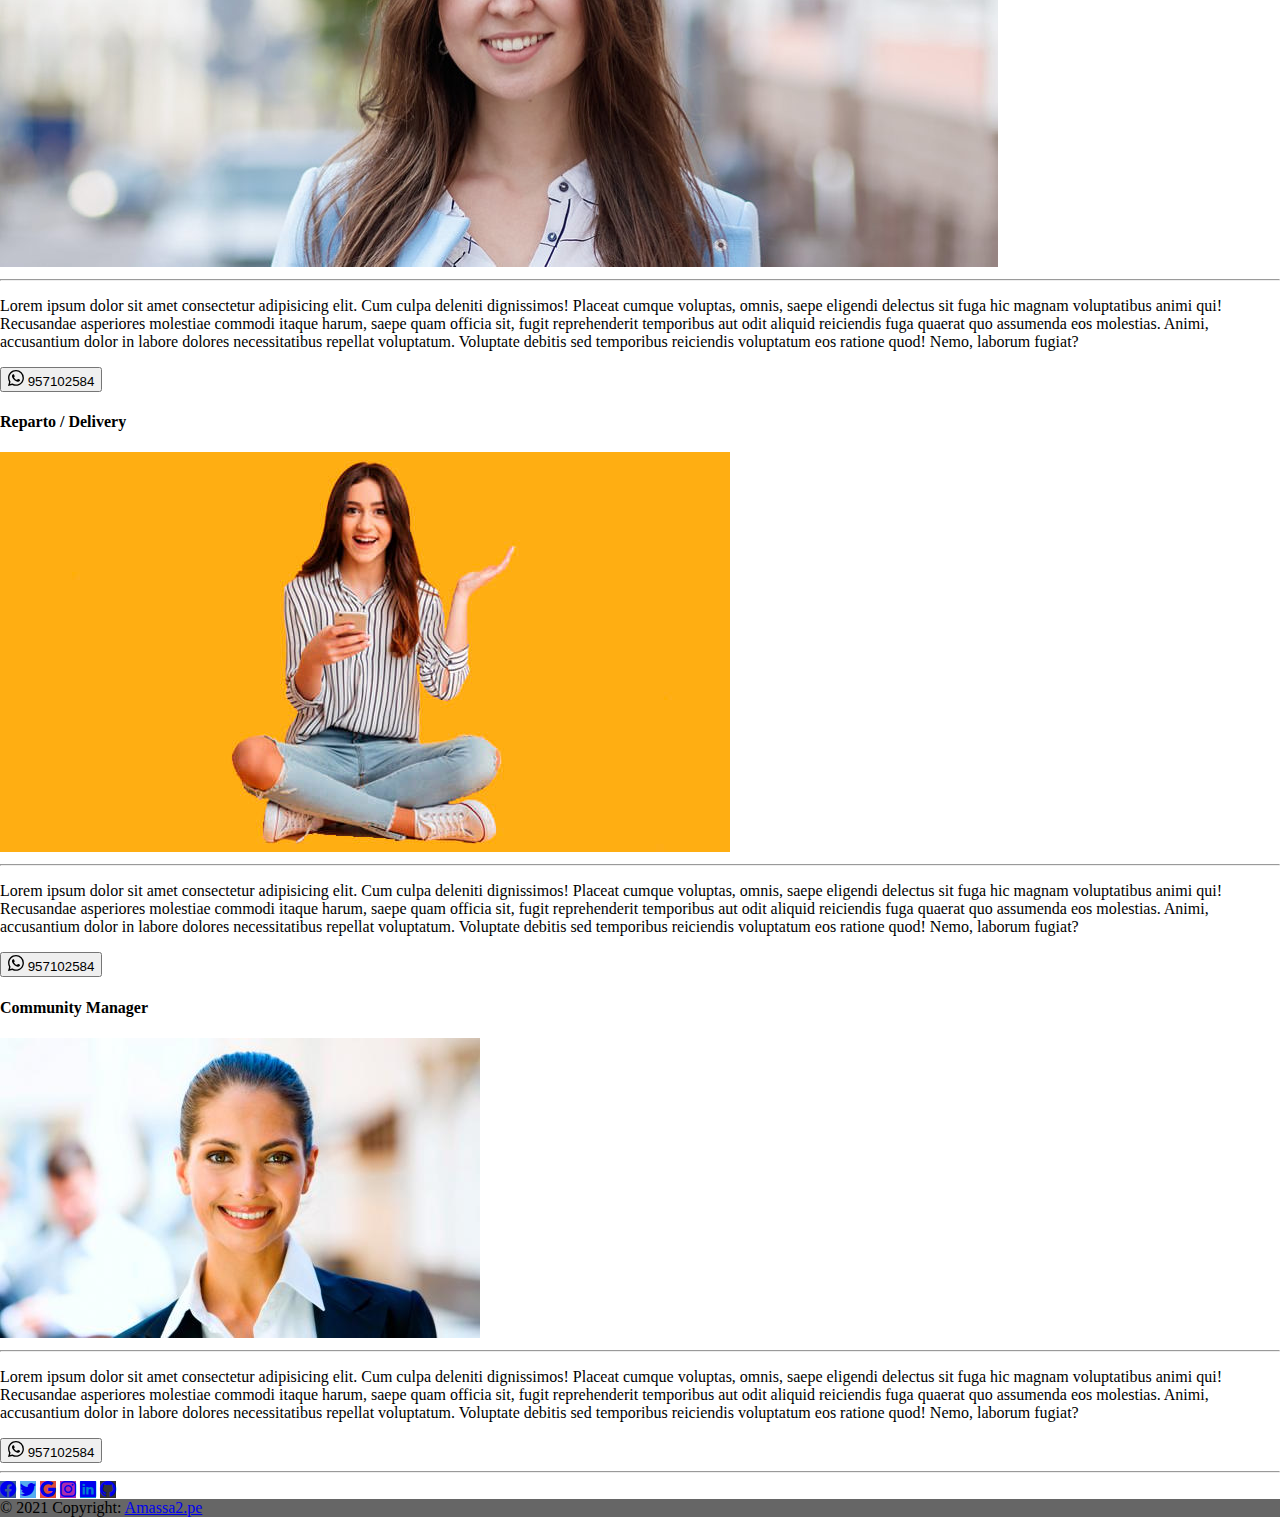
<file: assets/pages/about.html>
<!doctype html>
<html lang="en">
<head>
    <!-- Required meta tags -->
    <meta charset="utf-8">
    <meta name="viewport" content="width=device-width, initial-scale=1">
    <link rel="shortcut icon" href="../../assets/resources/logo_amaasa2.png">
    <!-- Bootstrap CSS -->
    <link href="https://cdn.jsdelivr.net/npm/bootstrap@5.1.3/dist/css/bootstrap.min.css" rel="stylesheet" integrity="sha384-1BmE4kWBq78iYhFldvKuhfTAU6auU8tT94WrHftjDbrCEXSU1oBoqyl2QvZ6jIW3" crossorigin="anonymous">
    <link rel="stylesheet" href="https://cdn.jsdelivr.net/npm/bootstrap-icons@1.3.0/font/bootstrap-icons.css">
    <link rel="stylesheet" href="../../css/styles.css">
    <title>Amassa2.pe - Home</title>
</head>
<body>
    <header class="header">
        <nav class="navbar navbar-expand-lg navbar-light ">
            <!--Inicio de NavBar-->
            <div class="container-fluid">
                <div class="contenedor__logo">
                    <a href="#" class="header__link">
                        <img src="../../assets/resources/logo_amaasa2.png" alt="amassa.2pe" class="header__img">
                    </a>
                </div>
                <button class="navbar-toggler" type="button" data-bs-toggle="collapse"
                    data-bs-target="#navbarNavAltMarkup" aria-controls="navbarNavAltMarkup" aria-expanded="false"
                    aria-label="Toggle navigation">
                    <span class="navbar-toggler-icon"></span>
                </button>
                <div class="collapse navbar-collapse justify-content-end" id="navbarNavAltMarkup">
                    <div class="navbar-nav">
                        <a class="nav-link tracking-in-expand" href="../../index.html">Inicio</a>
                        <a class="nav-link tracking-in-expand" href="../../assets/pages/products.html">Productos</a>
                        <a class="nav-link tracking-in-expand" href="../../assets/pages/blog.html">Blog</a>
                        <a class="nav-link tracking-in-expand" href="../../assets/pages/about.html">Acerca De</a>     
                        <a class="nav-link tracking-in-expand" href="../../assets/pages/contact.html">Contacto</a>
                    </div>
                </div>
            </div>
        </nav>
        <!--Fin de NavBar-->
    </header>
    <main>
        <section class="container-fluid ola"> <!--Header Olas-->
            <div class="container__ola">
                <div class="content__ola">
                    <h1 class="tracking-in-expand">Nosotros</h1>
                    <p class="tracking-in-expand">♥ Conoce un poco de nuestra historia ♥</p>
                </div>
                <div class="waves">
                    <div class="wave circulo a"></div>
                    <div class="wave circulo b"></div>
                    <div class="wave circulo c"></div>
                </div>
            </div>
        </section> 

        <section class="blog__body pt-5"> 
            <div class="container px-4 px-lg-5"> 
                <div class="row justify-content-center">
                    <div class="col-md-10 col-lg-8 col-xl-10">
                        <div class="container jumbotron">
                            <h1 class="display-4">Conoce un poco de nuestra historia!</h1>
                            <p class="lead texto__about pt-2">Lorem ipsum dolor sit amet consectetur adipisicing elit. Fugiat aut eligendi facilis numquam tempore? Quasi eum facere perferendis sit! Voluptates impedit deserunt facere harum nisi ipsa labore autem ea, quis quam incidunt rerum adipisci. Eaque totam modi illum laboriosam debitis. Corrupti fuga ipsum sit. Nihil quasi, reiciendis laudantium, temporibus quis, reprehenderit officia vel praesentium laborum quidem sunt neque id! Explicabo delectus quae saepe laudantium voluptatibus doloribus magnam velit. Eius similique adipisci ex at quod? Praesentium inventore laudantium a tempore architecto error quaerat assumenda delectus ab facilis quibusdam quo, vel hic perferendis! Suscipit temporibus quas, aspernatur tenetur commodi similique porro. Optio?</p>
                            <hr class="my-4">
                            <p class="lead">
                                <a class="w-100 btn btn-lg btn-outline-dark" href="#" role="button">Leer más...</a>
                            </p>
                            
                        </div>                                               
                    </div>
                    <!--Nuestro Equipo-->
                    <div class="col-md-10 col-lg-8 col-xl-10 mt-5">
                        <div class="container jumbotron mb-3">
                            <h1 class="display-4">Conoce a nuestro equipo!</h1>    
                        </div>      
                        <div class="row row-cols-1 row-cols-md-2 mb-3 text-center">
                            <div class="col">
                                <div class="card mb-4 rounded-3 shadow-sm">
                                    <div class="card-header py-3">
                                        <h4 class="my-0 fw-normal">Pasteleros</h4>
                                    </div>
                                    <div data-aos="fade-right" class="card-body">
                                        <img class="img-fluid img-thumbnail" src="../resources/persona_1.jpg" alt="foto_alfajor_1">
                                        <hr>
                                        <p>Lorem ipsum dolor sit amet consectetur adipisicing elit. Cum culpa deleniti dignissimos! Placeat cumque voluptas, omnis, saepe eligendi delectus sit fuga hic magnam voluptatibus animi qui! Recusandae asperiores molestiae commodi itaque harum, saepe quam officia sit, fugit reprehenderit temporibus aut odit aliquid reiciendis fuga quaerat quo assumenda eos molestias. Animi, accusantium dolor in labore dolores necessitatibus repellat voluptatum. Voluptate debitis sed temporibus reiciendis voluptatum eos ratione quod! Nemo, laborum fugiat?</p>
                                            <button type="button" class="w-100 btn btn-lg btn-outline-dark">
                                                <svg xmlns="http://www.w3.org/2000/svg" width="16" height="16" fill="currentColor"
                                                class="bi bi-whatsapp" viewBox="0 0 16 16">
                                                <path
                                            d="M13.601 2.326A7.854 7.854 0 0 0 7.994 0C3.627 0 .068 3.558.064 7.926c0 1.399.366 2.76 1.057 3.965L0 16l4.204-1.102a7.933 7.933 0 0 0 3.79.965h.004c4.368 0 7.926-3.558 7.93-7.93A7.898 7.898 0 0 0 13.6 2.326zM7.994 14.521a6.573 6.573 0 0 1-3.356-.92l-.24-.144-2.494.654.666-2.433-.156-.251a6.56 6.56 0 0 1-1.007-3.505c0-3.626 2.957-6.584 6.591-6.584a6.56 6.56 0 0 1 4.66 1.931 6.557 6.557 0 0 1 1.928 4.66c-.004 3.639-2.961 6.592-6.592 6.592zm3.615-4.934c-.197-.099-1.17-.578-1.353-.646-.182-.065-.315-.099-.445.099-.133.197-.513.646-.627.775-.114.133-.232.148-.43.05-.197-.1-.836-.308-1.592-.985-.59-.525-.985-1.175-1.103-1.372-.114-.198-.011-.304.088-.403.087-.088.197-.232.296-.346.1-.114.133-.198.198-.33.065-.134.034-.248-.015-.347-.05-.099-.445-1.076-.612-1.47-.16-.389-.323-.335-.445-.34-.114-.007-.247-.007-.38-.007a.729.729 0 0 0-.529.247c-.182.198-.691.677-.691 1.654 0 .977.71 1.916.81 2.049.098.133 1.394 2.132 3.383 2.992.47.205.84.326 1.129.418.475.152.904.129 1.246.08.38-.058 1.171-.48 1.338-.943.164-.464.164-.86.114-.943-.049-.084-.182-.133-.38-.232z" />
                                            </svg>
                                            957102584</button>
                                    </div>
                                </div>
                            </div> 
                            <div class="col">
                                <div class="card mb-4 rounded-3 shadow-sm">
                                    <div class="card-header py-3">
                                        <h4 class="my-0 fw-normal">Pastelero 2</h4>
                                    </div>
                                    <div data-aos="fade-right" class="card-body">
                                        <img class="img-fluid img-thumbnail" src="../resources/persona_2.jpg" alt="foto_alfajor_1">
                                        <hr>
                                        <p>Lorem ipsum dolor sit amet consectetur adipisicing elit. Cum culpa deleniti dignissimos! Placeat cumque voluptas, omnis, saepe eligendi delectus sit fuga hic magnam voluptatibus animi qui! Recusandae asperiores molestiae commodi itaque harum, saepe quam officia sit, fugit reprehenderit temporibus aut odit aliquid reiciendis fuga quaerat quo assumenda eos molestias. Animi, accusantium dolor in labore dolores necessitatibus repellat voluptatum. Voluptate debitis sed temporibus reiciendis voluptatum eos ratione quod! Nemo, laborum fugiat?</p>
                                            <button type="button" class="w-100 btn btn-lg btn-outline-dark">
                                                <svg xmlns="http://www.w3.org/2000/svg" width="16" height="16" fill="currentColor"
                                                class="bi bi-whatsapp" viewBox="0 0 16 16">
                                                <path
                                            d="M13.601 2.326A7.854 7.854 0 0 0 7.994 0C3.627 0 .068 3.558.064 7.926c0 1.399.366 2.76 1.057 3.965L0 16l4.204-1.102a7.933 7.933 0 0 0 3.79.965h.004c4.368 0 7.926-3.558 7.93-7.93A7.898 7.898 0 0 0 13.6 2.326zM7.994 14.521a6.573 6.573 0 0 1-3.356-.92l-.24-.144-2.494.654.666-2.433-.156-.251a6.56 6.56 0 0 1-1.007-3.505c0-3.626 2.957-6.584 6.591-6.584a6.56 6.56 0 0 1 4.66 1.931 6.557 6.557 0 0 1 1.928 4.66c-.004 3.639-2.961 6.592-6.592 6.592zm3.615-4.934c-.197-.099-1.17-.578-1.353-.646-.182-.065-.315-.099-.445.099-.133.197-.513.646-.627.775-.114.133-.232.148-.43.05-.197-.1-.836-.308-1.592-.985-.59-.525-.985-1.175-1.103-1.372-.114-.198-.011-.304.088-.403.087-.088.197-.232.296-.346.1-.114.133-.198.198-.33.065-.134.034-.248-.015-.347-.05-.099-.445-1.076-.612-1.47-.16-.389-.323-.335-.445-.34-.114-.007-.247-.007-.38-.007a.729.729 0 0 0-.529.247c-.182.198-.691.677-.691 1.654 0 .977.71 1.916.81 2.049.098.133 1.394 2.132 3.383 2.992.47.205.84.326 1.129.418.475.152.904.129 1.246.08.38-.058 1.171-.48 1.338-.943.164-.464.164-.86.114-.943-.049-.084-.182-.133-.38-.232z" />
                                            </svg>
                                            957102584</button>
                                    </div>
                                </div>
                            </div>
                            <div class="col">
                                <div class="card mb-4 rounded-3 shadow-sm">
                                    <div class="card-header py-3">
                                        <h4 class="my-0 fw-normal">Reparto / Delivery</h4>
                                    </div>
                                    <div data-aos="fade-right" class="card-body">
                                        <img class="img-fluid img-thumbnail" src="../resources/persona_3.jpg" alt="foto_alfajor_1">
                                        <hr>
                                        <p>Lorem ipsum dolor sit amet consectetur adipisicing elit. Cum culpa deleniti dignissimos! Placeat cumque voluptas, omnis, saepe eligendi delectus sit fuga hic magnam voluptatibus animi qui! Recusandae asperiores molestiae commodi itaque harum, saepe quam officia sit, fugit reprehenderit temporibus aut odit aliquid reiciendis fuga quaerat quo assumenda eos molestias. Animi, accusantium dolor in labore dolores necessitatibus repellat voluptatum. Voluptate debitis sed temporibus reiciendis voluptatum eos ratione quod! Nemo, laborum fugiat?</p>
                                            <button type="button" class="w-100 btn btn-lg btn-outline-dark">
                                                <svg xmlns="http://www.w3.org/2000/svg" width="16" height="16" fill="currentColor"
                                                class="bi bi-whatsapp" viewBox="0 0 16 16">
                                                <path
                                            d="M13.601 2.326A7.854 7.854 0 0 0 7.994 0C3.627 0 .068 3.558.064 7.926c0 1.399.366 2.76 1.057 3.965L0 16l4.204-1.102a7.933 7.933 0 0 0 3.79.965h.004c4.368 0 7.926-3.558 7.93-7.93A7.898 7.898 0 0 0 13.6 2.326zM7.994 14.521a6.573 6.573 0 0 1-3.356-.92l-.24-.144-2.494.654.666-2.433-.156-.251a6.56 6.56 0 0 1-1.007-3.505c0-3.626 2.957-6.584 6.591-6.584a6.56 6.56 0 0 1 4.66 1.931 6.557 6.557 0 0 1 1.928 4.66c-.004 3.639-2.961 6.592-6.592 6.592zm3.615-4.934c-.197-.099-1.17-.578-1.353-.646-.182-.065-.315-.099-.445.099-.133.197-.513.646-.627.775-.114.133-.232.148-.43.05-.197-.1-.836-.308-1.592-.985-.59-.525-.985-1.175-1.103-1.372-.114-.198-.011-.304.088-.403.087-.088.197-.232.296-.346.1-.114.133-.198.198-.33.065-.134.034-.248-.015-.347-.05-.099-.445-1.076-.612-1.47-.16-.389-.323-.335-.445-.34-.114-.007-.247-.007-.38-.007a.729.729 0 0 0-.529.247c-.182.198-.691.677-.691 1.654 0 .977.71 1.916.81 2.049.098.133 1.394 2.132 3.383 2.992.47.205.84.326 1.129.418.475.152.904.129 1.246.08.38-.058 1.171-.48 1.338-.943.164-.464.164-.86.114-.943-.049-.084-.182-.133-.38-.232z" />
                                            </svg>
                                            957102584</button>
                                    </div>
                                </div>
                            </div>    
                            <div class="col">
                                <div class="card mb-4 rounded-3 shadow-sm">
                                    <div class="card-header py-3">
                                        <h4 class="my-0 fw-normal">Community Manager</h4>
                                    </div>
                                    <div data-aos="fade-right" class="card-body">
                                        <img class="img-fluid img-thumbnail" src="../resources/persona_4.jpg" alt="foto_alfajor_1">
                                        <hr>
                                        <p>Lorem ipsum dolor sit amet consectetur adipisicing elit. Cum culpa deleniti dignissimos! Placeat cumque voluptas, omnis, saepe eligendi delectus sit fuga hic magnam voluptatibus animi qui! Recusandae asperiores molestiae commodi itaque harum, saepe quam officia sit, fugit reprehenderit temporibus aut odit aliquid reiciendis fuga quaerat quo assumenda eos molestias. Animi, accusantium dolor in labore dolores necessitatibus repellat voluptatum. Voluptate debitis sed temporibus reiciendis voluptatum eos ratione quod! Nemo, laborum fugiat?</p>
                                            <button type="button" class="w-100 btn btn-lg btn-outline-dark">
                                                <svg xmlns="http://www.w3.org/2000/svg" width="16" height="16" fill="currentColor"
                                                class="bi bi-whatsapp" viewBox="0 0 16 16">
                                                <path
                                            d="M13.601 2.326A7.854 7.854 0 0 0 7.994 0C3.627 0 .068 3.558.064 7.926c0 1.399.366 2.76 1.057 3.965L0 16l4.204-1.102a7.933 7.933 0 0 0 3.79.965h.004c4.368 0 7.926-3.558 7.93-7.93A7.898 7.898 0 0 0 13.6 2.326zM7.994 14.521a6.573 6.573 0 0 1-3.356-.92l-.24-.144-2.494.654.666-2.433-.156-.251a6.56 6.56 0 0 1-1.007-3.505c0-3.626 2.957-6.584 6.591-6.584a6.56 6.56 0 0 1 4.66 1.931 6.557 6.557 0 0 1 1.928 4.66c-.004 3.639-2.961 6.592-6.592 6.592zm3.615-4.934c-.197-.099-1.17-.578-1.353-.646-.182-.065-.315-.099-.445.099-.133.197-.513.646-.627.775-.114.133-.232.148-.43.05-.197-.1-.836-.308-1.592-.985-.59-.525-.985-1.175-1.103-1.372-.114-.198-.011-.304.088-.403.087-.088.197-.232.296-.346.1-.114.133-.198.198-.33.065-.134.034-.248-.015-.347-.05-.099-.445-1.076-.612-1.47-.16-.389-.323-.335-.445-.34-.114-.007-.247-.007-.38-.007a.729.729 0 0 0-.529.247c-.182.198-.691.677-.691 1.654 0 .977.71 1.916.81 2.049.098.133 1.394 2.132 3.383 2.992.47.205.84.326 1.129.418.475.152.904.129 1.246.08.38-.058 1.171-.48 1.338-.943.164-.464.164-.86.114-.943-.049-.084-.182-.133-.38-.232z" />
                                            </svg>
                                            957102584</button>
                                    </div>
                                </div>
                            </div>
                        </div>                 
                    </div>
                </div>
            </div>
        </section>
        <section>
        </section>
    </main>
    <hr>
    <footer class="text-center text-white">
        <!-- Grid container -->
        <div class="container p-4 pb-0">
            <!-- Section: Social media -->
            <section class="mb-4">
                <!-- Facebook -->
                <a class="btn btn-primary btn-floating m-1" style="background-color: #3b5998;" href="#!"
                    role="button"><i class="bi bi-facebook"></i></a>

                <!-- Twitter -->
                <a class="btn btn-primary btn-floating m-1" style="background-color: #55acee;" href="#!"
                    role="button"><i class="bi bi-twitter"></i></a>

                <!-- Google -->
                <a class="btn btn-primary btn-floating m-1" style="background-color: #dd4b39;" href="#!"
                    role="button"><i class="bi bi-google"></i></a>

                <!-- Instagram -->
                <a class="btn btn-primary btn-floating m-1" style="background-color: #ac2bac;" href="#!"
                    role="button"><i class="bi bi-instagram"></i></a>

                <!-- Linkedin -->
                <a class="btn btn-primary btn-floating m-1" style="background-color: #0082ca;" href="#!"
                    role="button"><i class="bi bi-linkedin"></i></a>
                <!-- Github -->
                <a class="btn btn-primary btn-floating m-1" style="background-color: #333333;" href="#!"
                    role="button"><i class="bi bi-github"></i></a>
            </section>
            <!-- Section: Social media -->
        </div>
        <!-- Grid container -->

        <!-- Copyright -->
        <div class="text-center p-3" style="background-color: rgba(0, 0, 0, 0.6);">
            © 2021 Copyright:
            <a class="text-white" href="https://mdbootstrap.com/">Amassa2.pe</a>
        </div>
        <!-- Copyright -->
    </footer>
    <!--Scripts-->
    <script src="https://cdn.jsdelivr.net/npm/bootstrap@5.1.3/dist/js/bootstrap.bundle.min.js" integrity="sha384-ka7Sk0Gln4gmtz2MlQnikT1wXgYsOg+OMhuP+IlRH9sENBO0LRn5q+8nbTov4+1p" crossorigin="anonymous"></script>
    <script src="https://unpkg.com/aos@2.3.1/dist/aos.js"></script>
    <script src="https://unpkg.com/aos@next/dist/aos.js"></script>
    <script>
        AOS.init();
    </script>
</body>
</html>
</file>
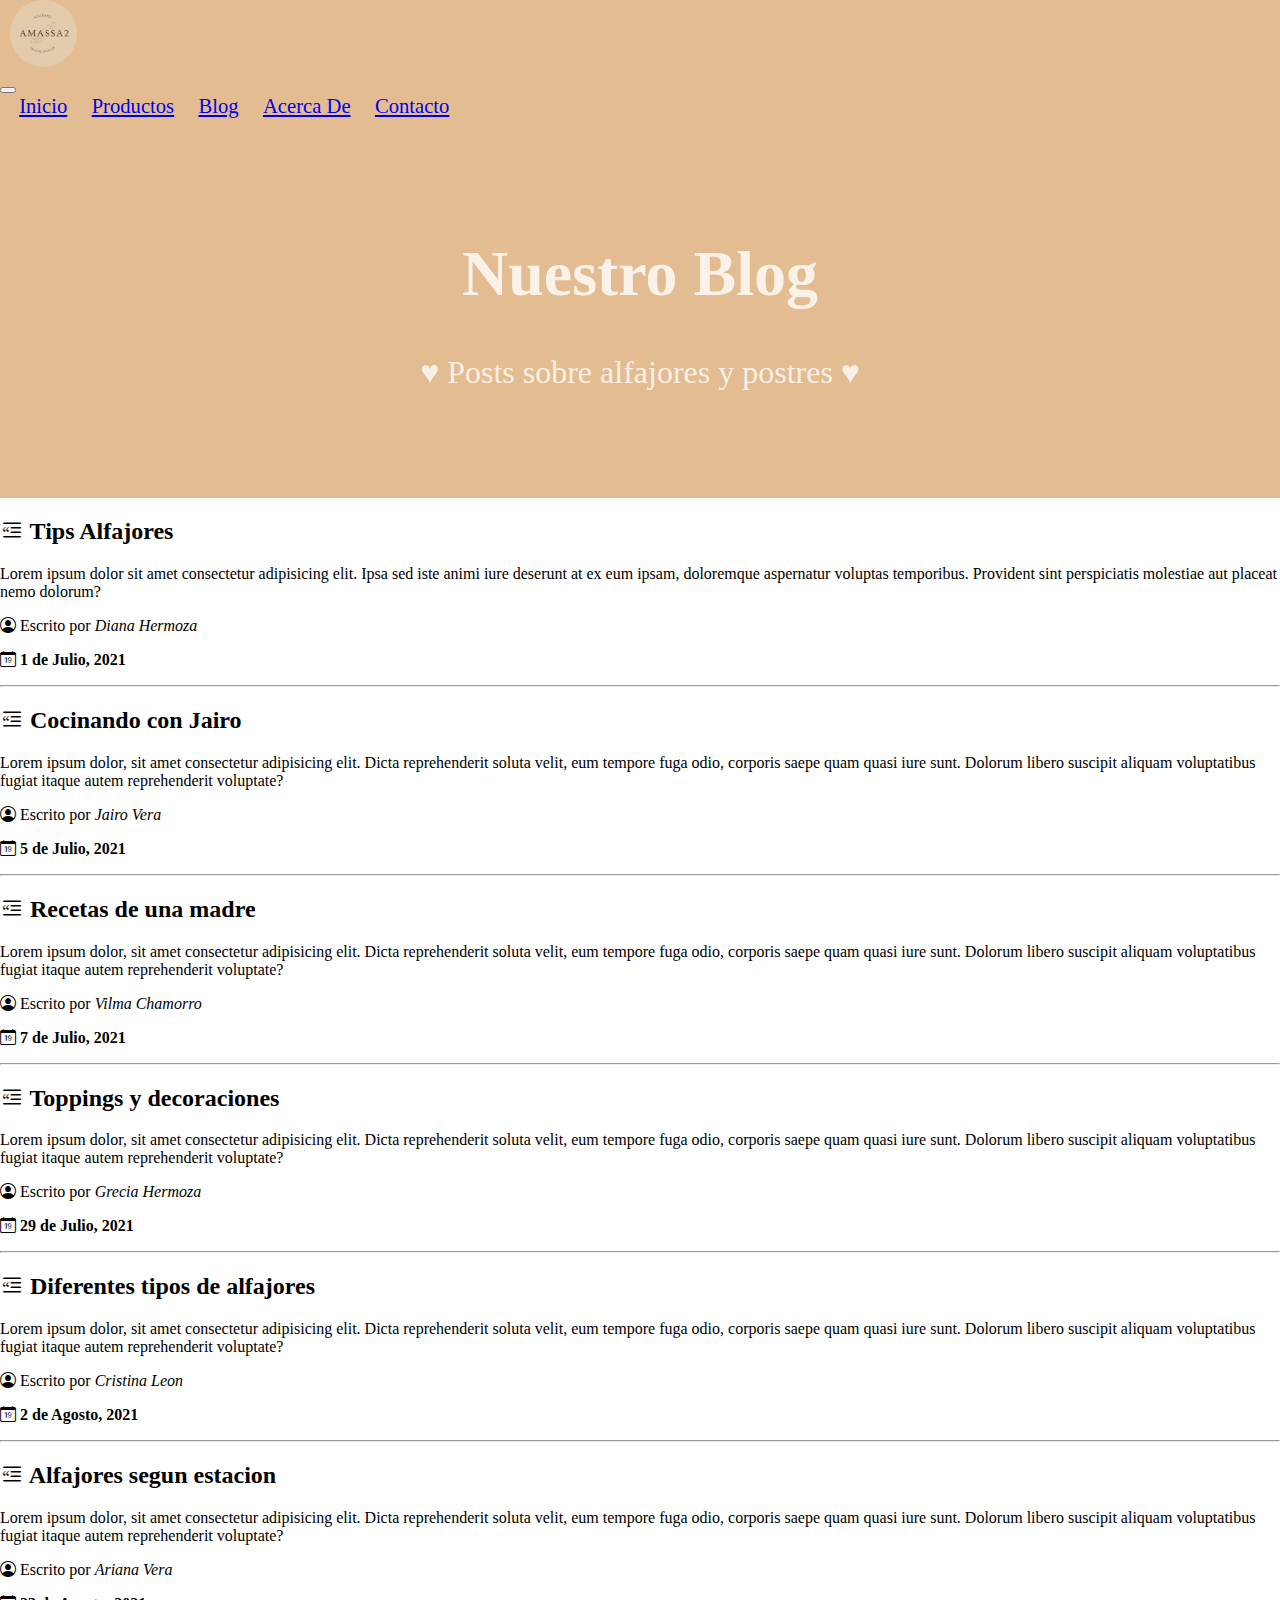
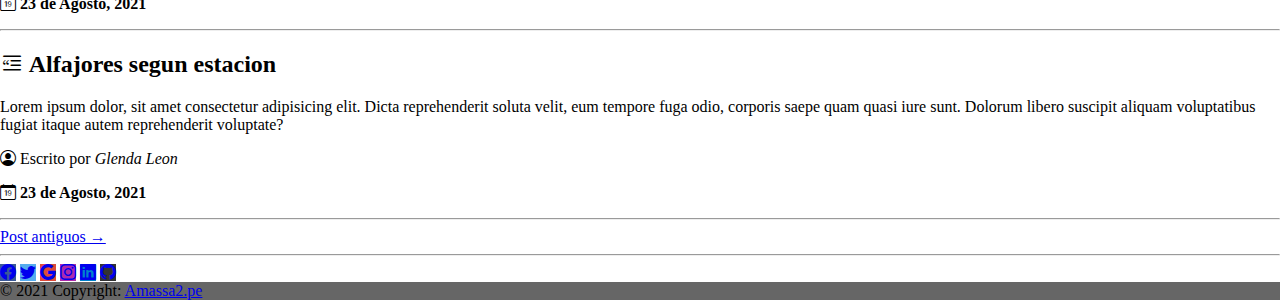
<file: assets/pages/blog.html>
<!doctype html>
<html lang="en">
<head>
    <!-- Required meta tags -->
    <meta charset="utf-8">
    <meta name="viewport" content="width=device-width, initial-scale=1">
    <link rel="shortcut icon" href="../../assets/resources/logo_amaasa2.png">
    <!-- Bootstrap CSS -->
    <link href="https://cdn.jsdelivr.net/npm/bootstrap@5.1.3/dist/css/bootstrap.min.css" rel="stylesheet" integrity="sha384-1BmE4kWBq78iYhFldvKuhfTAU6auU8tT94WrHftjDbrCEXSU1oBoqyl2QvZ6jIW3" crossorigin="anonymous">
    <link rel="stylesheet" href="https://cdn.jsdelivr.net/npm/bootstrap-icons@1.3.0/font/bootstrap-icons.css">
    <link rel="stylesheet" href="../../css/styles.css">
    <title>Amassa2.pe - Home</title>
</head>
<body>
    <header class="header">
        <nav class="navbar navbar-expand-lg navbar-light ">
            <!--Inicio de NavBar-->
            <div class="container-fluid">
                <div class="contenedor__logo">
                    <a href="#" class="header__link">
                        <img src="../../assets/resources/logo_amaasa2.png" alt="amassa.2pe" class="header__img">
                    </a>
                </div>
                <button class="navbar-toggler" type="button" data-bs-toggle="collapse"
                    data-bs-target="#navbarNavAltMarkup" aria-controls="navbarNavAltMarkup" aria-expanded="false"
                    aria-label="Toggle navigation">
                    <span class="navbar-toggler-icon"></span>
                </button>
                <div class="collapse navbar-collapse justify-content-end" id="navbarNavAltMarkup">
                    <div class="navbar-nav">
                        <a class="nav-link tracking-in-expand" href="../../index.html">Inicio</a>
                        <a class="nav-link tracking-in-expand" href="../../assets/pages/products.html">Productos</a>
                        <a class="nav-link tracking-in-expand" href="../../assets/pages/blog.html">Blog</a>
                        <a class="nav-link tracking-in-expand" href="../../assets/pages/about.html">Acerca De</a>   
                        <a class="nav-link tracking-in-expand" href="../../assets/pages/contact.html">Contacto</a>
                    </div>
                </div>
            </div>
        </nav>
        <!--Fin de NavBar-->
    </header>
    <main>
        <section class="container-fluid ola"> <!--Header Olas-->
            <div class="container__ola">
                <div class="content__ola">
                    <h1 class="tracking-in-expand">Nuestro Blog</h1>
                    <p class="tracking-in-expand">♥ Posts sobre alfajores y postres ♥</p>
                </div>
                <div class="waves">
                    <div class="wave circulo a"></div>
                    <div class="wave circulo b"></div>
                    <div class="wave circulo c"></div>
                </div>
            </div>
        </section> 
        <section class="blog__body pt-5">
            <div class="container px-4 px-lg-5">
                <div class="row justify-content-center">
                    <div class="col-md-10 col-lg-8 col-xl-7">
                        <!-- Post preview-->
                        <div class="mb-5">
                            <h2 class="titulo__blog"><i class="bi bi-blockquote-left"></i> Tips Alfajores</h2>
                            <p>Lorem ipsum dolor sit amet consectetur adipisicing elit. Ipsa sed iste animi iure deserunt at ex eum ipsam, doloremque aspernatur voluptas temporibus. Provident sint perspiciatis molestiae aut placeat nemo dolorum?</p>
                            <p>
                                <i class="bi bi-person-circle"></i>
                                Escrito por
                                <i>Diana Hermoza</i>                       
                            </p>
                            <p>
                                <i class="bi bi-calendar-date"></i>
                                <b> 1 de Julio, 2021</b>
                            </p>
                        </div>
                        <hr>
                        <!-- Post preview-->
                        <div class="mb-5">  
                            <h2 class="titulo__blog"><i class="bi bi-blockquote-left"></i> Cocinando con Jairo</h2>
                            <p>Lorem ipsum dolor, sit amet consectetur adipisicing elit. Dicta reprehenderit soluta velit, eum tempore fuga odio, corporis saepe quam quasi iure sunt. Dolorum libero suscipit aliquam voluptatibus fugiat itaque autem reprehenderit voluptate?</p>
                            <p>
                                <i class="bi bi-person-circle"></i>
                                Escrito por
                                <i>Jairo Vera</i>    
                            </p>
                            <p>
                                <i class="bi bi-calendar-date"></i>
                                <b> 5 de Julio, 2021</b>
                            </p>
                        </div>
                        <hr >
                        <!-- Post preview-->
                        <div class="mb-5">  
                            <h2 class="titulo__blog"><i class="bi bi-blockquote-left"></i> Recetas de una madre</h2>
                            <p>Lorem ipsum dolor, sit amet consectetur adipisicing elit. Dicta reprehenderit soluta velit, eum tempore fuga odio, corporis saepe quam quasi iure sunt. Dolorum libero suscipit aliquam voluptatibus fugiat itaque autem reprehenderit voluptate?</p>
                            <p>
                                <i class="bi bi-person-circle"></i>
                                Escrito por
                                <i>Vilma Chamorro</i>     
                            </p>
                            <p>
                                <i class="bi bi-calendar-date"></i>
                                <b> 7 de Julio, 2021</b>
                            </p>
                        </div>
                        <hr >
                        <!-- Post preview-->
                        <div class="mb-5">  
                            <h2 class="titulo__blog"><i class="bi bi-blockquote-left"></i> Toppings y decoraciones</h2>
                            <p>Lorem ipsum dolor, sit amet consectetur adipisicing elit. Dicta reprehenderit soluta velit, eum tempore fuga odio, corporis saepe quam quasi iure sunt. Dolorum libero suscipit aliquam voluptatibus fugiat itaque autem reprehenderit voluptate?</p>
                            <p>
                                <i class="bi bi-person-circle"></i>
                                Escrito por
                                <i>Grecia Hermoza</i>    
                            </p>
                            <p>
                                <i class="bi bi-calendar-date"></i>
                                <b> 29 de Julio, 2021</b>                               
                            </p>
                            
                        </div>
                        <hr >
                        <!-- Post preview-->
                        <div class="mb-5">  
                            <h2 class="titulo__blog"><i class="bi bi-blockquote-left"></i> Diferentes tipos de alfajores</h2>
                            <p>Lorem ipsum dolor, sit amet consectetur adipisicing elit. Dicta reprehenderit soluta velit, eum tempore fuga odio, corporis saepe quam quasi iure sunt. Dolorum libero suscipit aliquam voluptatibus fugiat itaque autem reprehenderit voluptate?</p>
                            <p>
                                <i class="bi bi-person-circle"></i>
                                Escrito por
                                <i>Cristina Leon</i>     
                            </p>
                            <p>
                                <i class="bi bi-calendar-date"></i>
                                <b> 2 de Agosto, 2021</b>
                            </p>
                        </div>
                        <hr >
                        <!-- Post preview-->
                        <div class="mb-5">  
                            <h2 class="titulo__blog"><i class="bi bi-blockquote-left"></i> Alfajores segun estacion</h2>
                            <p>Lorem ipsum dolor, sit amet consectetur adipisicing elit. Dicta reprehenderit soluta velit, eum tempore fuga odio, corporis saepe quam quasi iure sunt. Dolorum libero suscipit aliquam voluptatibus fugiat itaque autem reprehenderit voluptate?</p>
                            <p>
                                <i class="bi bi-person-circle"></i>
                                Escrito por
                                <i>Ariana Vera</i>    
                            </p>
                            <p>
                                <i class="bi bi-calendar-date"></i>
                                <b> 23 de Agosto, 2021</b>
                            </p>
                        </div>
                        <hr >
                        <!-- Post preview-->
                        <div class="mb-5">  
                            <h2 class="titulo__blog"><i class="bi bi-blockquote-left"></i> Alfajores segun estacion</h2>
                            <p>Lorem ipsum dolor, sit amet consectetur adipisicing elit. Dicta reprehenderit soluta velit, eum tempore fuga odio, corporis saepe quam quasi iure sunt. Dolorum libero suscipit aliquam voluptatibus fugiat itaque autem reprehenderit voluptate?</p>
                            <p>
                                <i class="bi bi-person-circle"></i>
                                Escrito por
                                <i>Glenda Leon</i>    
                            </p>
                            <p>
                                <i class="bi bi-calendar-date"></i>
                                <b> 23 de Agosto, 2021</b>
                            </p>
                        </div>
                        <hr >
                        <!-- Pager-->
                        <div class="d-flex justify-content-center mb-4"><a class="w-100 btn btn-lg btn-outline-dark" href="#!">Post antiguos →</a></div>
                    </div>
                </div>
            </div>
        </section>
    </main>
    <hr>
    <footer class="text-center text-white">
        <!-- Grid container -->
        <div class="container p-4 pb-0">
            <!-- Section: Social media -->
            <section class="mb-4">
                <!-- Facebook -->
                <a class="btn btn-primary btn-floating m-1" style="background-color: #3b5998;" href="#!"
                    role="button"><i class="bi bi-facebook"></i></a>

                <!-- Twitter -->
                <a class="btn btn-primary btn-floating m-1" style="background-color: #55acee;" href="#!"
                    role="button"><i class="bi bi-twitter"></i></a>

                <!-- Google -->
                <a class="btn btn-primary btn-floating m-1" style="background-color: #dd4b39;" href="#!"
                    role="button"><i class="bi bi-google"></i></a>

                <!-- Instagram -->
                <a class="btn btn-primary btn-floating m-1" style="background-color: #ac2bac;" href="#!"
                    role="button"><i class="bi bi-instagram"></i></a>

                <!-- Linkedin -->
                <a class="btn btn-primary btn-floating m-1" style="background-color: #0082ca;" href="#!"
                    role="button"><i class="bi bi-linkedin"></i></a>
                <!-- Github -->
                <a class="btn btn-primary btn-floating m-1" style="background-color: #333333;" href="#!"
                    role="button"><i class="bi bi-github"></i></a>
            </section>
            <!-- Section: Social media -->
        </div>
        <!-- Grid container -->

        <!-- Copyright -->
        <div class="text-center p-3" style="background-color: rgba(0, 0, 0, 0.6);">
            © 2021 Copyright:
            <a class="text-white" href="https://mdbootstrap.com/">Amassa2.pe</a>
        </div>
        <!-- Copyright -->
    </footer>
    <!--Scripts-->
    <script src="https://cdn.jsdelivr.net/npm/bootstrap@5.1.3/dist/js/bootstrap.bundle.min.js" integrity="sha384-ka7Sk0Gln4gmtz2MlQnikT1wXgYsOg+OMhuP+IlRH9sENBO0LRn5q+8nbTov4+1p" crossorigin="anonymous"></script>
    <script src="https://unpkg.com/aos@2.3.1/dist/aos.js"></script>
    <script src="https://unpkg.com/aos@next/dist/aos.js"></script>
    <script>
        AOS.init();
    </script>
</body>
</html>
</file>
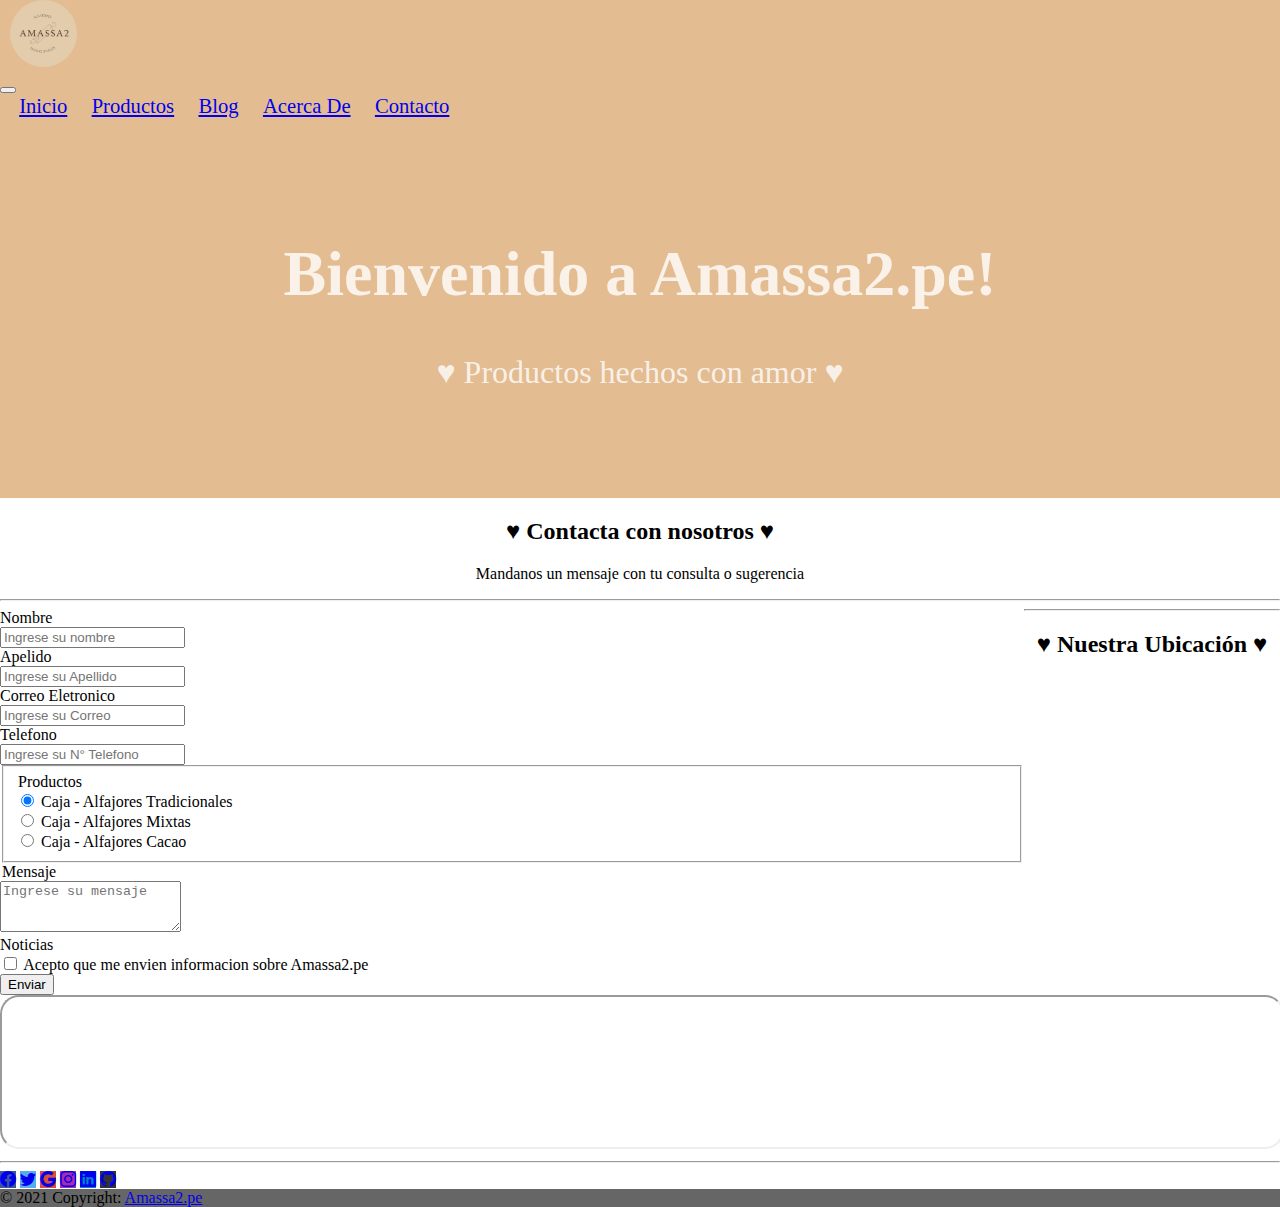
<file: assets/pages/contact.html>
<!doctype html>
<html lang="en">
<head>
    <!-- Required meta tags -->
    <meta charset="utf-8">
    <meta name="viewport" content="width=device-width, initial-scale=1">
    <link rel="shortcut icon" href="../../assets/resources/logo_amaasa2.png">
    <!-- Bootstrap CSS -->
    <link href="https://cdn.jsdelivr.net/npm/bootstrap@5.1.3/dist/css/bootstrap.min.css" rel="stylesheet" integrity="sha384-1BmE4kWBq78iYhFldvKuhfTAU6auU8tT94WrHftjDbrCEXSU1oBoqyl2QvZ6jIW3" crossorigin="anonymous">
    <link rel="stylesheet" href="https://cdn.jsdelivr.net/npm/bootstrap-icons@1.3.0/font/bootstrap-icons.css">
    <link rel="stylesheet" href="../../css/styles.css">
    <title>Amassa2.pe - Home</title>
</head>
<body>
    <header class="header">
        <nav class="navbar navbar-expand-lg navbar-light ">
            <!--Inicio de NavBar-->
            <div class="container-fluid">
                <div class="contenedor__logo">
                    <a href="#" class="header__link">
                        <img src="../../assets/resources/logo_amaasa2.png" alt="amassa.2pe" class="header__img">
                    </a>
                </div>
                <button class="navbar-toggler" type="button" data-bs-toggle="collapse"
                    data-bs-target="#navbarNavAltMarkup" aria-controls="navbarNavAltMarkup" aria-expanded="false"
                    aria-label="Toggle navigation">
                    <span class="navbar-toggler-icon"></span>
                </button>
                <div class="collapse navbar-collapse justify-content-end" id="navbarNavAltMarkup">
                    <div class="navbar-nav">
                        <a class="nav-link tracking-in-expand" href="../../index.html">Inicio</a>
                        <a class="nav-link tracking-in-expand" href="../../assets/pages/products.html">Productos</a>
                        <a class="nav-link tracking-in-expand" href="../../assets/pages/blog.html">Blog</a>
                        <a class="nav-link tracking-in-expand" href="../../assets/pages/about.html">Acerca De</a>  
                        <a class="nav-link tracking-in-expand" href="../../assets/pages/contact.html">Contacto</a>
                    </div>
                </div>
            </div>
        </nav>
        <!--Fin de NavBar-->
    </header>
    <main>
        <section class="container-fluid ola">
            <div class="container__ola">
                <div class="content__ola">
                    <h1 class="tracking-in-expand">Bienvenido a Amassa2.pe!</h1>
                    <p class="tracking-in-expand">♥ Productos hechos con amor ♥</p>
                </div>
                <div class="waves">
                    <div class="wave circulo a"></div>
                    <div class="wave circulo b"></div>
                    <div class="wave circulo c"></div>
                </div>
            </div>
        </section> 
        <section class="contacto">
            <div class="container">
                <div class="titulo__contacto mt-4">
                    <h2>♥ Contacta con nosotros ♥</h2>
                    <p>Mandanos un mensaje con tu consulta o sugerencia</p>
                    <hr>
                </div>
                <div class="row">
                    <div class="column container mx-auto mt-2 mb-4">
                        <form>
                            <div class="form-group row">
                                <label for="inputEmail3" class="col-sm-2 col-form-label">Nombre</label>
                                <div class="col-sm-10 mb-5">
                                    <input type="text" class="form-control" id="inputEmail3" placeholder="Ingrese su nombre">
                                </div>
                            </div>
                            <div class="form-group row">
                                <label for="inputPassword3" class="col-sm-2 col-form-label">Apelido</label>
                                <div class="col-sm-10 mb-5">
                                    <input type="text" class="form-control" id="inputPassword3" placeholder="Ingrese su Apellido">
                                </div>
                            </div>
                            <div class="form-group row">
                                <label for="inputPassword3" class="col-sm-2 col-form-label">Correo Eletronico</label>
                                <div class="col-sm-10 mb-5">
                                    <input type="text" class="form-control" id="inputPassword3" placeholder="Ingrese su Correo">
                                </div>
                            </div>
                            <div class="form-group row">
                                <label for="inputPassword3" class="col-sm-2 col-form-label">Telefono</label>
                                <div class="col-sm-10 mb-5">
                                    <input type="text" class="form-control" id="inputPassword3" placeholder="Ingrese su N° Telefono">
                                </div>
                            </div>
                            <fieldset class="form-group mb-5">
                                <div class="row">
                                    <legend class="col-form-label col-sm-2 pt-0">Productos</legend>
                                    <div class="col-sm-10">
                                        <div class="form-check">
                                            <input class="form-check-input" type="radio" name="gridRadios" id="gridRadios1" value="option1"
                                                checked>
                                            <label class="form-check-label" for="gridRadios1">
                                                Caja - Alfajores Tradicionales
                                            </label>
                                        </div>
                                        <div class="form-check">
                                            <input class="form-check-input" type="radio" name="gridRadios" id="gridRadios2" value="option2">
                                            <label class="form-check-label" for="gridRadios2">
                                                Caja - Alfajores Mixtas
                                            </label>
                                        </div>
                                        <div class="form-check disabled">
                                            <input class="form-check-input" type="radio" name="gridRadios" id="gridRadios3" value="option3">
                                            <label class="form-check-label" for="gridRadios3">
                                                Caja - Alfajores Cacao
                                            </label>
                                        </div>
                                    </div>
                                </div>
                            </fieldset>
                            <div class="form-group mb-5">
                                <legend class="col-form-label col-sm-2 pt-0">Mensaje</legend>
                                <textarea class="form-control" id="exampleFormControlTextarea1" rows="3" placeholder="Ingrese su mensaje"></textarea>
                            </div>
                            <div class="form-group row mb-5">
                                <div class="col-sm-2">Noticias</div>
                                <div class="col-sm-10">
                                    <div class="form-check">
                                        <input class="form-check-input" type="checkbox" id="gridCheck1">
                                        <label class="form-check-label" for="gridCheck1">
                                            Acepto que me envien informacion sobre Amassa2.pe
                                        </label>
                                    </div>
                                </div>
                            </div>
                            <div class="form-group row">
                                <div class="col-sm-10">
                                    <button type="submit" class="btn btn-outline-dark">Enviar</button>
                                </div>
                            </div>
                        </form>
                    </div>
                    <hr>
                    <div class="titulo__contacto">
                        <h2>♥ Nuestra Ubicación ♥</h2>
                    </div>
                    <div class="row container">
                        <div>
                            <iframe class="iframe" src="https://www.google.com/maps/embed?pb=!1m18!1m12!1m3!1d13507.368177622495!2d-76.97314500675617!3d-12.081755271629387!2m3!1f0!2f0!3f0!3m2!1i1024!2i768!4f13.1!3m3!1m2!1s0x9105c79f5dacafbf%3A0x2aecf92fd4325f0d!2sJockey%20Plaza!5e0!3m2!1ses!2spe!4v1639176556449!5m2!1ses!2spe" width="100%" height="100%" style="border-radius: 19px;" allowfullscreen="" loading="lazy"></iframe> 
                        </div>
                    </div>
                </div>
            </div>
        </section>
        <hr>
    </main>
    <footer class="text-center text-white">
        <!-- Grid container -->
        <div class="container p-4 pb-0">
            <!-- Section: Social media -->
            <section class="mb-4">
                <!-- Facebook -->
                <a class="btn btn-primary btn-floating m-1" style="background-color: #3b5998;" href="#!"
                    role="button"><i class="bi bi-facebook"></i></a>

                <!-- Twitter -->
                <a class="btn btn-primary btn-floating m-1" style="background-color: #55acee;" href="#!"
                    role="button"><i class="bi bi-twitter"></i></a>

                <!-- Google -->
                <a class="btn btn-primary btn-floating m-1" style="background-color: #dd4b39;" href="#!"
                    role="button"><i class="bi bi-google"></i></a>

                <!-- Instagram -->
                <a class="btn btn-primary btn-floating m-1" style="background-color: #ac2bac;" href="#!"
                    role="button"><i class="bi bi-instagram"></i></a>

                <!-- Linkedin -->
                <a class="btn btn-primary btn-floating m-1" style="background-color: #0082ca;" href="#!"
                    role="button"><i class="bi bi-linkedin"></i></a>
                <!-- Github -->
                <a class="btn btn-primary btn-floating m-1" style="background-color: #333333;" href="#!"
                    role="button"><i class="bi bi-github"></i></a>
            </section>
            <!-- Section: Social media -->
        </div>
        <!-- Grid container -->

        <!-- Copyright -->
        <div class="text-center p-3" style="background-color: rgba(0, 0, 0, 0.6);">
            © 2021 Copyright:
            <a class="text-white" href="https://mdbootstrap.com/">Amassa2.pe</a>
        </div>
        <!-- Copyright -->
    </footer>
    <!--Scripts-->
    <script src="https://cdn.jsdelivr.net/npm/bootstrap@5.1.3/dist/js/bootstrap.bundle.min.js" integrity="sha384-ka7Sk0Gln4gmtz2MlQnikT1wXgYsOg+OMhuP+IlRH9sENBO0LRn5q+8nbTov4+1p" crossorigin="anonymous"></script>
    <script src="https://unpkg.com/aos@2.3.1/dist/aos.js"></script>
    <script src="https://unpkg.com/aos@next/dist/aos.js"></script>
    <script>
        AOS.init();
    </script>
</body>
</html>
</file>
<file: css/styles.css>
/*Estilos - Header - NavBar*/

.header{
    font-size: 1.29rem;
    
}


.header__img{
    height: 4.2rem;
    border-radius: 5rem;    
    transition: all 2s;
    margin-left: 10px;
}

.header__img:hover{
    transform: translate(1rem);
}


.contenedor__logo{
    margin-right: 1.5rem;
}

.navbar-light{
    background-color: #E3BC91;
}

.nav-link{
    margin-left: 1.2rem;
}


@-webkit-keyframes tracking-in-expand {
    0% {
        letter-spacing: -0.5em;
        opacity: 0;
    }
    40% {
        opacity: 0.6;
    }
    100% {
        opacity: 1;
    }   
}
@keyframes tracking-in-expand {
    0% {
        letter-spacing: -0.5em;
        opacity: 0;
    }
    40% {
        opacity: 0.6;
    }
    100% {
        opacity: 1;
    }
}

.tracking-in-expand {
	-webkit-animation: tracking-in-expand 1000ms cubic-bezier(0.215, 0.610, 0.355, 1.000) both;
	        animation: tracking-in-expand 1000ms cubic-bezier(0.215, 0.610, 0.355, 1.000) both;
}



/*Estilos - Hero Section*/
.hero{
    height: 70vh;
    background-image: url("../assets/resources/fondo_hero.jpg");
    background-position: bottom;
    background-size: cover;
    background-repeat: no-repeat;
    display: flex;
    align-items: center;
    position: relative;
    z-index: 2; /*Para ordenar div - suerponer uno por otro */
}

.hero__contenedor{
    width: 400px;
    position: relative;
    left: 4rem;

}

.hero__titulo{   
    color: white ;
    font-size: 3.5rem;  
    margin-bottom: 3rem;
}

.btn__compra{
    font-size: 1.5rem;
}

.hero{
    -webkit-animation: bg-pan-top 60s both;
            animation: bg-pan-top 60s both;
}


@-webkit-keyframes bg-pan-top {
    0% {
        background-position: 50% 100%;
    }
    100% {
        background-position: 50% 0%;
    }
}
@keyframes bg-pan-top {
    0% {
        background-position: 50% 100%;
    }
    100% {
        background-position: 50% 0%;
    }
}



/*PRODUCTOS HTML*/
body {
    margin: 0;
}

.container__ola {
    height: 380px;
    background: #E3BC91;
    position: relative;
    display: flex;
    align-items: center;
    justify-content: center;
    text-align: center;
}

.content__ola {
    text-align: center;
    font-size: 2em;
    color: rgba(255,255,255, .8);
}

.ola{
    padding-right: 0px;
    padding-left: 0px;
    z-index: 3;
}
.waves {
    position: absolute;
    bottom: -135px;
    height: 527px;
    width: 100%;
    overflow: hidden;
}

.wave {
    position: absolute;
    left: -180px;
    bottom: 0;
    width: 2402px;
    height: 427px;
    background: url(https://static.platzi.com/media/files/waves_c8551f5d-ecf6-4a81-ae1d-f3a0ad55ba10.png) center bottom no-repeat;
    animation: 5s wave ease-in-out infinite alternate;
}

.wave.a {
    background-position: 0 -854px;
}

.wave.b {
    background-position: 0 -427px;
    animation-delay: .6s;
}

.wave.c {
    background-position: 0 0;
    animation-delay: 1.2s;
}

@keyframes wave {
    0% {
        transform: translate(0 , 0);
    }
    50% {
        transform: translate(-80px, 30px);
    }
    100% {
        transform: translate(160px, -60px);
    }
}



/*Contacto*/



.titulo__contacto{
    position: relative;
    text-align: center;
    
}

.column {
    float: left;
    width: 80%; 
}



.contacto{
    position: relative;
    z-index: 2; /*Para ordenar div - suerponer uno por otro */
    background-color: white;
}



/*Blog*/


.blog__body {
    position: relative;
    z-index: 2; 
    background-color: white;
}

.container__about{
    position: relative;
    background-color: white;
}

.texto__about{
    text-align: justify;
}
</file>
